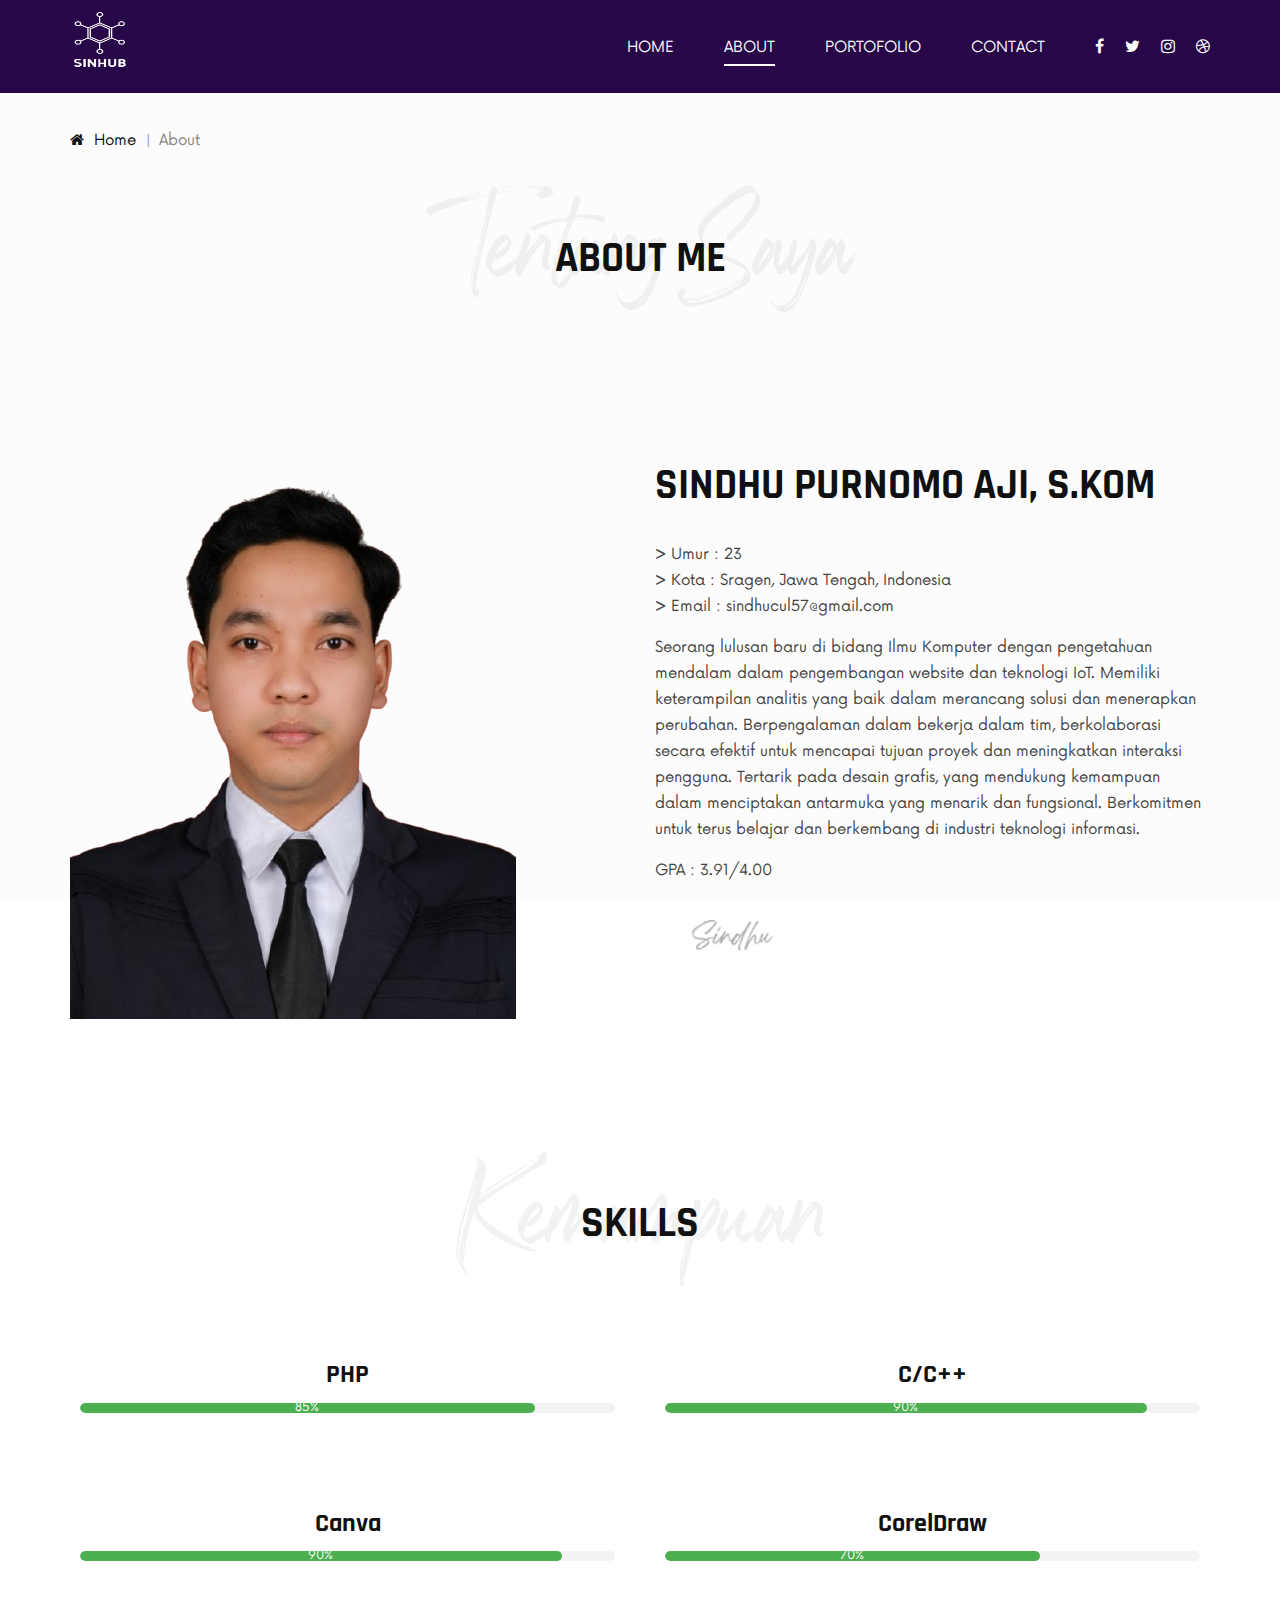
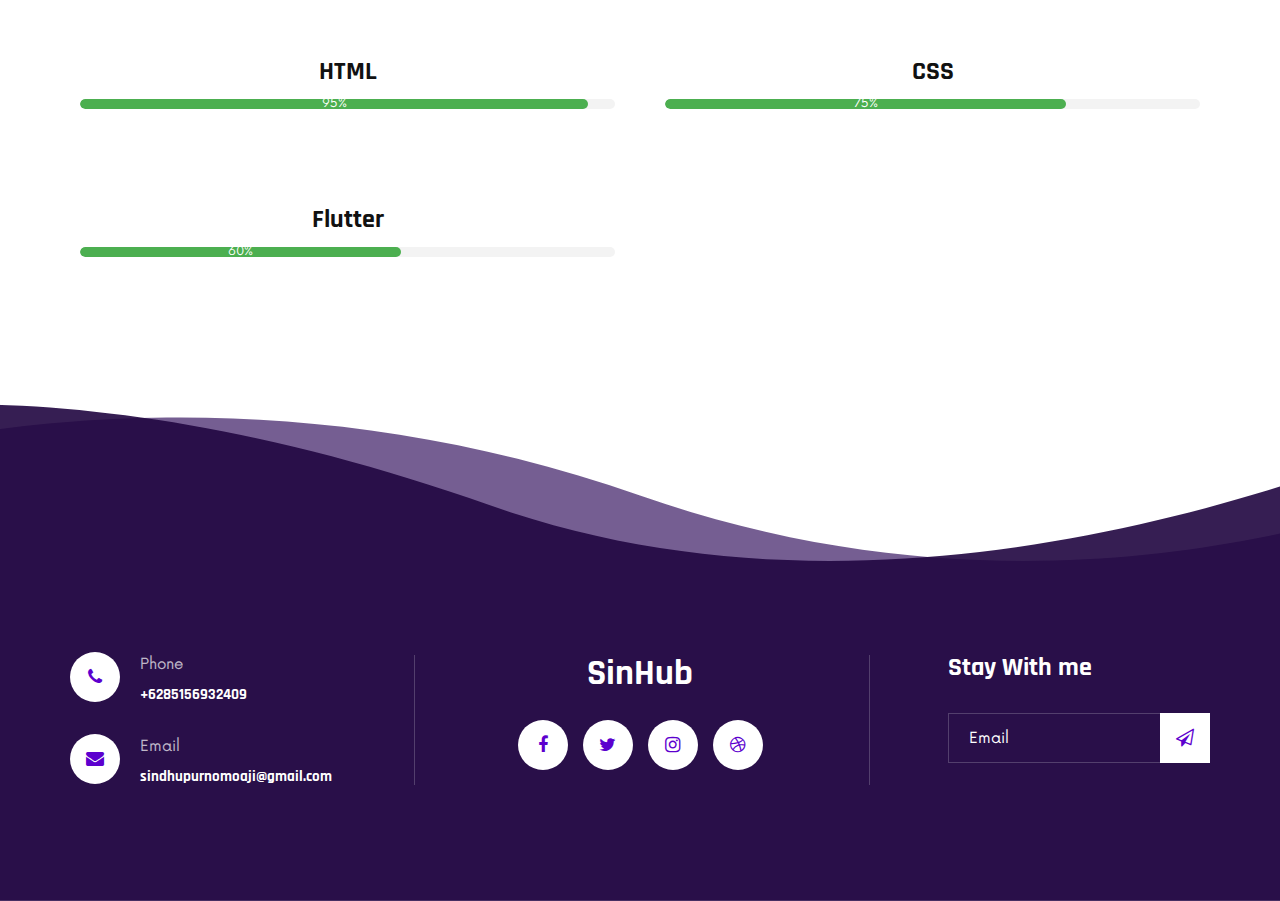
<file: about.html>
<!DOCTYPE html>
<html lang="zxx">

<head>
    <meta charset="UTF-8">
    <meta name="description" content="portofolio-sindhu">
    <meta name="keywords" content="sindhu, unica, creative, html">
    <meta name="viewport" content="width=device-width, initial-scale=1.0">
    <meta http-equiv="X-UA-Compatible" content="ie=edge">
    <title>SinHub | Tentang Saya</title>

    <link rel="icon" href="img/sinhub1.png" type="image/x-icon">

    <!-- Google Font -->
    <link href="https://fonts.googleapis.com/css2?family=Rajdhani:wght@400;500;600;700&display=swap" rel="stylesheet">

    <!-- Css Styles -->
    <link rel="stylesheet" href="css/bootstrap.min.css" type="text/css">
    <link rel="stylesheet" href="css/font-awesome.min.css" type="text/css">
    <link rel="stylesheet" href="css/barfiller.css" type="text/css">
    <link rel="stylesheet" href="css/nowfont.css" type="text/css">
    <link rel="stylesheet" href="css/rockville.css" type="text/css">
    <link rel="stylesheet" href="css/magnific-popup.css" type="text/css">
    <link rel="stylesheet" href="css/owl.carousel.min.css" type="text/css">
    <link rel="stylesheet" href="css/slicknav.min.css" type="text/css">
    <link rel="stylesheet" href="css/style.css" type="text/css">
</head>

<body>
    <!-- Page Preloder -->
    <div id="preloder">
        <div class="loader"></div>
    </div>

    <!-- Header Section Begin -->
    <header class="header header--normal">
        <div class="container">
            <div class="row">
                <div class="col-lg-2 col-md-2">
                    <a href="./index.html">
                        <img src="img/sinhub.png" alt="" style="width: 60px; height: 60px; margin-top: 10px;">
                    </a>
                </div>                
                <div class="col-lg-10 col-md-10">
                    <div class="header__nav">
                        <nav class="header__menu mobile-menu">
                            <ul>
                                <li><a href="./index.html">Home</a></li>
                                <li class="active"><a href="./about.html">About</a></li>
                                <li><a href="./portofolio.html">Portofolio</a></li>
                                <li><a href="./contact.html">Contact</a></li>
                            </ul>
                        </nav>
                        <div class="header__right__social">
                            <a href="#"><i class="fa fa-facebook"></i></a>
                            <a href="#"><i class="fa fa-twitter"></i></a>
                            <a href="#"><i class="fa fa-instagram"></i></a>
                            <a href="#"><i class="fa fa-dribbble"></i></a>
                        </div>
                    </div>
                </div>
            </div>
            <div id="mobile-menu-wrap"></div>
        </div>
    </header>
    <!-- Header Section End -->

    <!-- Breadcrumb Begin -->
    <div class="breadcrumb-option">
        <div class="container">
            <div class="row">
                <div class="col-lg-12">
                    <div class="breadcrumb__links">
                        <a href="#"><i class="fa fa-home"></i> Home</a>
                        <span>About</span>
                    </div>
                </div>
            </div>
        </div>
    </div>
    <!-- Breadcrumb End -->


    <!-- About Section Begin -->
    <section class="about about--page spad">
        <div class="container">
            <div class="section-title center-title">
                <h2>About Me</h2>
                <h1>Tentang Saya</h1>
            </div>
            <br><br><br><br><br><br>
            <div class="row">
                <div class="col-lg-6">
                    <div class="about__pic">
                        <img src="img/about/profil.png" alt="">
                    </div>
                </div>
                <div class="col-lg-6">
                    <div class="about__my text">
                        <div class="section-title">
                            <h2>Sindhu Purnomo Aji, S.kom</h2>
                        </div>
                        <p> <b>></b> Umur  : 23 <br>
                            <b>></b> Kota  : Sragen, Jawa Tengah, Indonesia <br>
                            <b>></b> Email : sindhucul57@gmail.com <br>
                        </p>    
                        <p>Seorang lulusan baru di bidang Ilmu Komputer dengan pengetahuan mendalam dalam pengembangan
website dan teknologi IoT. Memiliki keterampilan analitis yang baik dalam merancang solusi dan menerapkan
perubahan. Berpengalaman dalam bekerja dalam tim, berkolaborasi secara efektif untuk mencapai tujuan
proyek dan meningkatkan interaksi pengguna. Tertarik pada desain grafis, yang mendukung kemampuan
dalam menciptakan antarmuka yang menarik dan fungsional. Berkomitmen untuk terus belajar dan
berkembang di industri teknologi informasi.
                        </p>
                        <p>GPA : 3.91/4.00</p>
                        <img src="img/about/Tive.png" alt="" style="width: 150px; height: auto;">
                    </div>
                </div>
            </div>
        </div>
    </section>
    <!-- About Section End -->

    <!-- About Services Section Begin -->
    <section class="about-services spad">
        <div class="container">
            <div class="row">
                <div class="col-lg-12">
                    <div class="section-title center-title">
                        <h2>Skills</h2>
                        <h1>Kemampuan</h1>
                    </div>
                </div>
            </div>
            <div class="row">
                <!-- PHP Skill -->
                <div class="col-lg-6 col-md-6 col-sm-6">
                    <div class="about__services__item">
                        <div class="about__services__item__text">
                            <h4>PHP</h4>
                            <div class="progress" style="background-color: #f3f3f3; border-radius: 20px; height: 10px; margin-bottom: 15px;">
                                <div class="progress-bar" style="width: 85%; background-color: #4caf50; height: 100%; border-radius: 20px; color: white; text-align: center; line-height: 10px;">85%</div>
                            </div>
                        </div>
                    </div>
                </div>
                 <!-- C/C++ Skill -->
                <div class="col-lg-6 col-md-6 col-sm-6">
                    <div class="about__services__item">
                        <div class="about__services__item__text">
                            <h4>C/C++</h4>
                            <div class="progress" style="background-color: #f3f3f3; border-radius: 20px; height: 10px; margin-bottom: 15px;">
                                <div class="progress-bar" style="width: 90%; background-color: #4caf50; height: 100%; border-radius: 20px; color: white; text-align: center; line-height: 10px;">90%</div>
                            </div>
                        </div>
                    </div>
                </div>
                <!-- Canva Skill -->
                <div class="col-lg-6 col-md-6 col-sm-6">
                    <div class="about__services__item">
                        <div class="about__services__item__text">
                            <h4>Canva</h4>
                            <div class="progress" style="background-color: #f3f3f3; border-radius: 20px; height: 10px; margin-bottom: 15px;">
                                <div class="progress-bar" style="width: 90%; background-color: #4caf50; height: 100%; border-radius: 20px; color: white; text-align: center; line-height: 10px;">90%</div>
                            </div>
                        </div>
                    </div>
                </div>
                <!-- CorelDraw Skill -->
                <div class="col-lg-6 col-md-6 col-sm-6">
                    <div class="about__services__item">
                        <div class="about__services__item__text">
                            <h4>CorelDraw</h4>
                            <div class="progress" style="background-color: #f3f3f3; border-radius: 20px; height: 10px; margin-bottom: 15px;">
                                <div class="progress-bar" style="width: 70%; background-color: #4caf50; height: 100%; border-radius: 20px; color: white; text-align: center; line-height: 10px;">70%</div>
                            </div>
                        </div>
                    </div>
                </div>
                <!-- HTML Skill -->
                <div class="col-lg-6 col-md-6 col-sm-6">
                    <div class="about__services__item">
                        <div class="about__services__item__text">
                            <h4>HTML</h4>
                            <div class="progress" style="background-color: #f3f3f3; border-radius: 20px; height: 10px; margin-bottom: 15px;">
                                <div class="progress-bar" style="width: 95%; background-color: #4caf50; height: 100%; border-radius: 20px; color: white; text-align: center; line-height: 10px;">95%</div>
                            </div>
                        </div>
                    </div>
                </div>
                <!-- CSS Skill -->
                <div class="col-lg-6 col-md-6 col-sm-6">
                    <div class="about__services__item">
                        <div class="about__services__item__text">
                            <h4>CSS</h4>
                            <div class="progress" style="background-color: #f3f3f3; border-radius: 20px; height: 10px; margin-bottom: 15px;">
                                <div class="progress-bar" style="width: 75%; background-color: #4caf50; height: 100%; border-radius: 20px; color: white; text-align: center; line-height: 10px;">75%</div>
                            </div>
                        </div>
                    </div>
                </div>
                <!-- Flutter Skill -->
                <div class="col-lg-6 col-md-6 col-sm-6">
                    <div class="about__services__item">
                        <div class="about__services__item__text">
                            <h4>Flutter</h4>
                            <div class="progress" style="background-color: #f3f3f3; border-radius: 20px; height: 10px; margin-bottom: 15px;">
                                <div class="progress-bar" style="width: 60%; background-color: #4caf50; height: 100%; border-radius: 20px; color: white; text-align: center; line-height: 10px;">60%</div>
                            </div>
                        </div>
                    </div>
                </div>
            </div>
        </div>
    </section>
    
    <!-- About Services Section End -->

    <!-- Footer Section Begin -->
    <footer class="footer footer--normal spad set-bg" data-setbg="img/footer-bg.png">
        <div class="container">
            <div class="row">
                <div class="col-lg-3 col-md-6">
                    <div class="footer__address">
                        <ul>
                            <li>
                                <i class="fa fa-phone"></i>
                                <p>Phone</p>
                                <h6>+6285156932409</h6>
                            </li>
                            <li>
                                <i class="fa fa-envelope"></i>
                                <p>Email</p>
                                <h6>sindhupurnomoaji@gmail.com</h6>
                            </li>
                        </ul>
                    </div>
                </div>
                <div class="col-lg-4 offset-lg-1 col-md-6">
                    <div class="footer__social">
                        <h2>SinHub</h2>
                        <div class="footer__social__links">
                            <a href="#"><i class="fa fa-facebook"></i></a>
                            <a href="#"><i class="fa fa-twitter"></i></a>
                            <a href="#"><i class="fa fa-instagram"></i></a>
                            <a href="#"><i class="fa fa-dribbble"></i></a>
                        </div>
                    </div>
                </div>
                <div class="col-lg-3 offset-lg-1 col-md-6">
                    <div class="footer__newslatter">
                        <h4>Stay With me</h4>
                        <form action="#">
                            <input type="text" placeholder="Email">
                            <button type="submit"><i class="fa fa-send-o"></i></button>
                        </form>
                    </div>
                </div>
            </div>
        </div>
    </footer>
    <!-- Footer Section End -->

    <!-- Js Plugins -->
    <script src="js/jquery-3.3.1.min.js"></script>
    <script src="js/bootstrap.min.js"></script>
    <script src="js/jquery.magnific-popup.min.js"></script>
    <script src="js/jquery.nicescroll.min.js"></script>
    <script src="js/jquery.barfiller.js"></script>
    <script src="js/jquery.countdown.min.js"></script>
    <script src="js/jquery.slicknav.js"></script>
    <script src="js/owl.carousel.min.js"></script>
    <script src="js/main.js"></script>

    <!-- Music Plugin -->
    <script src="js/jquery.jplayer.min.js"></script>
    <script src="js/jplayerInit.js"></script>
</body>

</html>
</file>
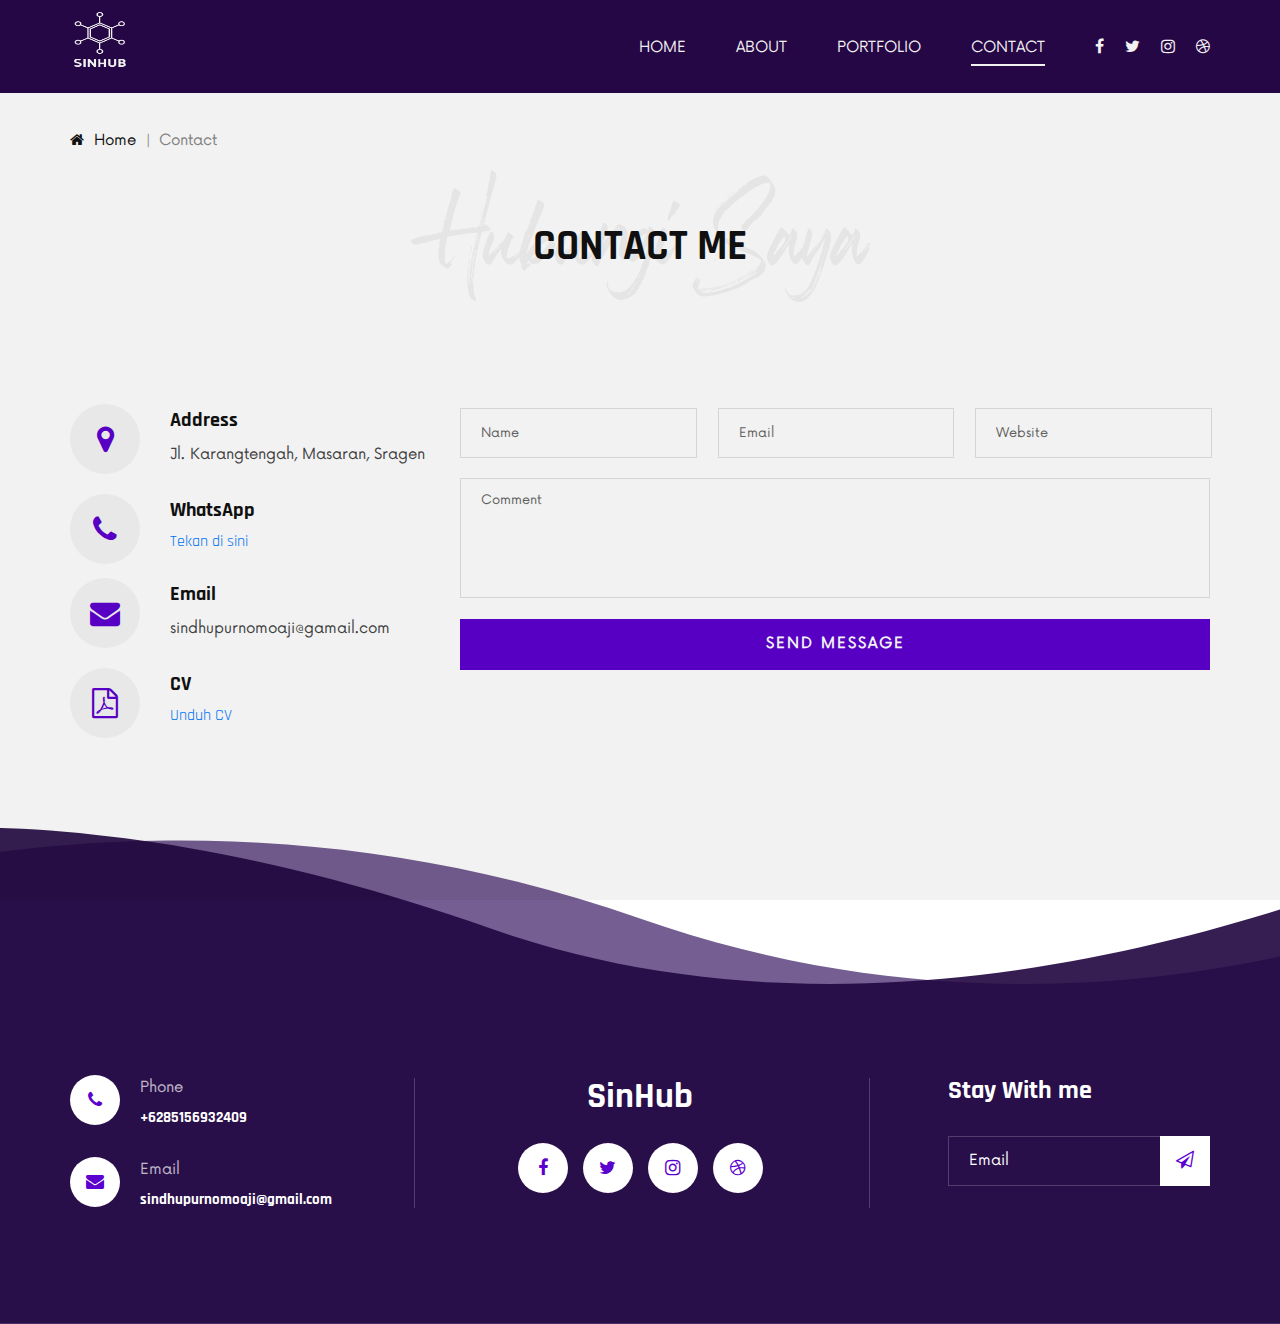
<file: contact.html>
<!DOCTYPE html>
<html lang="zxx">

<head>
    <meta charset="UTF-8">
    <meta name="description" content="portofolio-sindhu">
    <meta name="keywords" content="sindhu, unica, creative, html">
    <meta name="viewport" content="width=device-width, initial-scale=1.0">
    <meta http-equiv="X-UA-Compatible" content="ie=edge">
    <title>SinHub | Kontak Saya</title>

    <link rel="icon" href="img/sinhub1.png" type="image/x-icon">

    <!-- Google Font -->
    <link href="https://fonts.googleapis.com/css2?family=Rajdhani:wght@400;500;600;700&display=swap" rel="stylesheet">

    <!-- Css Styles -->
    <link rel="stylesheet" href="css/bootstrap.min.css" type="text/css">
    <link rel="stylesheet" href="css/font-awesome.min.css" type="text/css">
    <link rel="stylesheet" href="css/barfiller.css" type="text/css">
    <link rel="stylesheet" href="css/nowfont.css" type="text/css">
    <link rel="stylesheet" href="css/rockville.css" type="text/css">
    <link rel="stylesheet" href="css/magnific-popup.css" type="text/css">
    <link rel="stylesheet" href="css/owl.carousel.min.css" type="text/css">
    <link rel="stylesheet" href="css/slicknav.min.css" type="text/css">
    <link rel="stylesheet" href="css/style.css" type="text/css">
</head>

<body>
    <!-- Page Preloder -->
    <div id="preloder">
        <div class="loader"></div>
    </div>

    <!-- Header Section Begin -->
    <header class="header header--normal">
        <div class="container">
            <div class="row">
                <div class="col-lg-2 col-md-2">
                    <a href="./index.html">
                        <img src="img/sinhub.png" alt="" style="width: 60px; height: 60px; margin-top: 10px;">
                    </a>
                </div>  
                <div class="col-lg-10 col-md-10">
                    <div class="header__nav">
                        <nav class="header__menu mobile-menu">
                            <ul>
                                <li><a href="./index.html">Home</a></li>
                                <li><a href="./about.html">About</a></li>
                                <li><a href="./portofolio.html">Portfolio</a></li>
                                <li class="active"><a href="./contact.html">Contact</a></li>
                            </ul>
                        </nav>
                        <div class="header__right__social">
                            <a href="#"><i class="fa fa-facebook"></i></a>
                            <a href="#"><i class="fa fa-twitter"></i></a>
                            <a href="#"><i class="fa fa-instagram"></i></a>
                            <a href="#"><i class="fa fa-dribbble"></i></a>
                        </div>
                    </div>
                </div>
            </div>
            <div id="mobile-menu-wrap"></div>
        </div>
    </header>
    <!-- Header Section End -->

    <!-- Breadcrumb Begin -->
    <div class="breadcrumb-option">
        <div class="container">
            <div class="row">
                <div class="col-lg-12">
                    <div class="breadcrumb__links">
                        <a href="#"><i class="fa fa-home"></i> Home</a>
                        <span>Contact</span>
                    </div>
                </div>
            </div>
        </div>
    </div>
    <!-- Breadcrumb End -->

    <!-- Contact Section Begin -->
    <section class="contact spad">
        <div class="container">
            <div class="section-title center-title">
                <h2>Contact Me</h2>
                <h1>Hubungi Saya</h1>
            </div>
            <br><br><br><br>
            <div class="row">
                <div class="col-lg-4">
                    <div class="contact__address">
                        <ul>
                            <li>
                                <i class="fa fa-map-marker"></i>
                                <h5>Address</h5>
                                <p>Jl. Karangtengah, Masaran, Sragen</p>
                            </li>
                            <li>
                                <i class="fa fa-phone"></i>
                                <h5>WhatsApp</h5>
                                <h6><a href="https://wa.me/6285156932409?text=Hallo%20Sindhu" target="_blank">Tekan di sini</a></h6>
                            </li>
                            <li>
                                <i class="fa fa-envelope"></i>
                                <h5>Email</h5>
                                <p>sindhupurnomoaji@gamail.com</p>
                            </li>
                            <li>
                                <i class="fa fa-file-pdf-o"></i> <!-- Ikon PDF -->
                                <h5>CV</h5>
                                <h6><a href="docs/CV.pdf" target="_blank" style="font-size: 16px;">Unduh CV</a></h6> <!-- Link untuk unduh CV -->
                            </li>
                        </ul>
                    </div>
                </div>
                <div class="col-lg-8">
                    <div class="contact__form">
                        <div class="section-title">
                        <form action="#">
                            <div class="input__list">
                                <input type="text" placeholder="Name">
                                <input type="text" placeholder="Email">
                                <input type="text" placeholder="Website">
                            </div>
                            <textarea placeholder="Comment"></textarea>
                            <button type="submit" class="site-btn">SEND MESSAGE</button>
                        </form>
                    </div>
                </div>
            </div>
        </div>
    </section>
    
    <!-- Contact Section End -->

    <!-- Footer Section Begin -->
    <footer class="footer footer--normal spad set-bg" data-setbg="img/footer-bg.png">
        <div class="container">
            <div class="row">
                <div class="col-lg-3 col-md-6">
                    <div class="footer__address">
                        <ul>
                            <li>
                                <i class="fa fa-phone"></i>
                                <p>Phone</p>
                                <h6>+6285156932409</h6>
                            </li>
                            <li>
                                <i class="fa fa-envelope"></i>
                                <p>Email</p>
                                <h6>sindhupurnomoaji@gmail.com</h6>
                            </li>
                        </ul>
                    </div>
                </div>
                <div class="col-lg-4 offset-lg-1 col-md-6">
                    <div class="footer__social">
                        <h2>SinHub</h2>
                        <div class="footer__social__links">
                            <a href="#"><i class="fa fa-facebook"></i></a>
                            <a href="#"><i class="fa fa-twitter"></i></a>
                            <a href="#"><i class="fa fa-instagram"></i></a>
                            <a href="#"><i class="fa fa-dribbble"></i></a>
                        </div>
                    </div>
                </div>
                <div class="col-lg-3 offset-lg-1 col-md-6">
                    <div class="footer__newslatter">
                        <h4>Stay With me</h4>
                        <form action="#">
                            <input type="text" placeholder="Email">
                            <button type="submit"><i class="fa fa-send-o"></i></button>
                        </form>
                    </div>
                </div>
            </div>
        </div>
    </footer>
    <!-- Footer Section End -->

    <!-- Js Plugins -->
    <script src="js/jquery-3.3.1.min.js"></script>
    <script src="js/bootstrap.min.js"></script>
    <script src="js/jquery.magnific-popup.min.js"></script>
    <script src="js/jquery.nicescroll.min.js"></script>
    <script src="js/jquery.barfiller.js"></script>
    <script src="js/jquery.countdown.min.js"></script>
    <script src="js/jquery.slicknav.js"></script>
    <script src="js/owl.carousel.min.js"></script>
    <script src="js/main.js"></script>

    <!-- Music Plugin -->
    <script src="js/jquery.jplayer.min.js"></script>
    <script src="js/jplayerInit.js"></script>
</body>

</html>
</file>
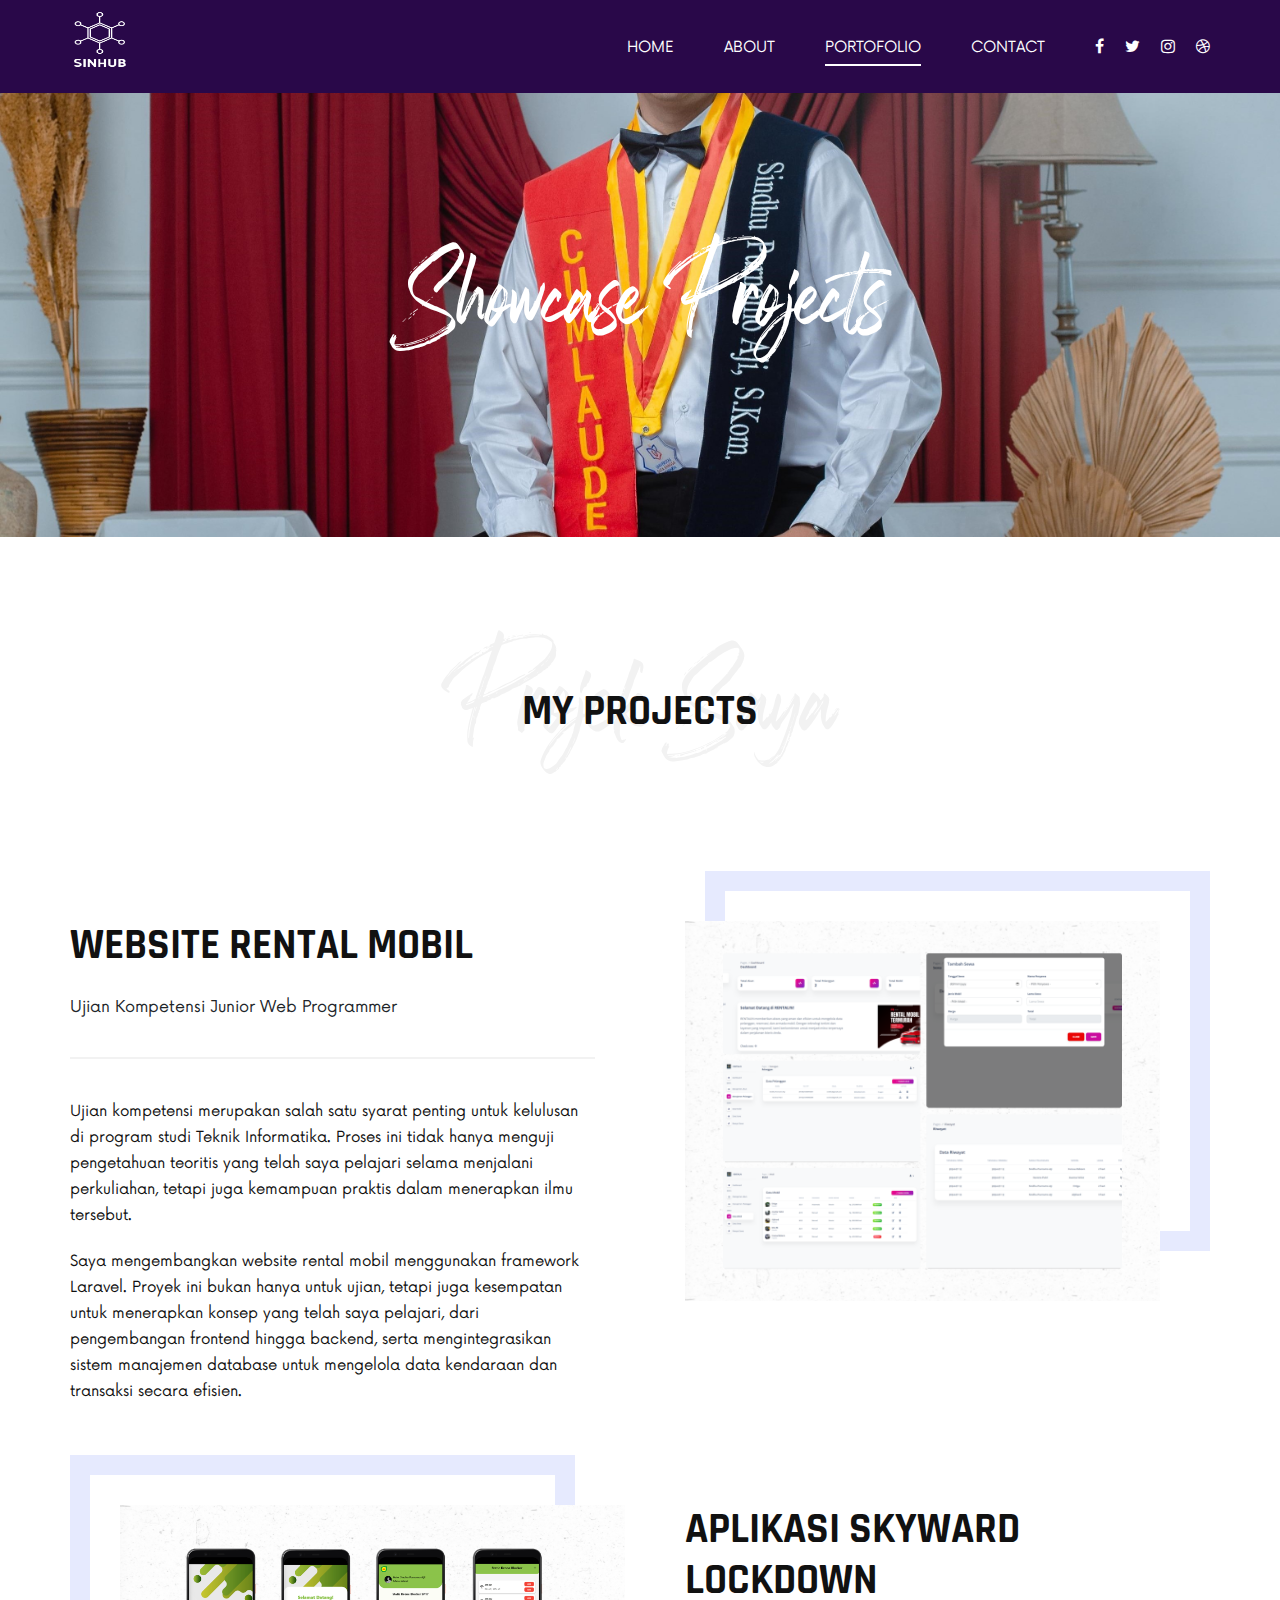
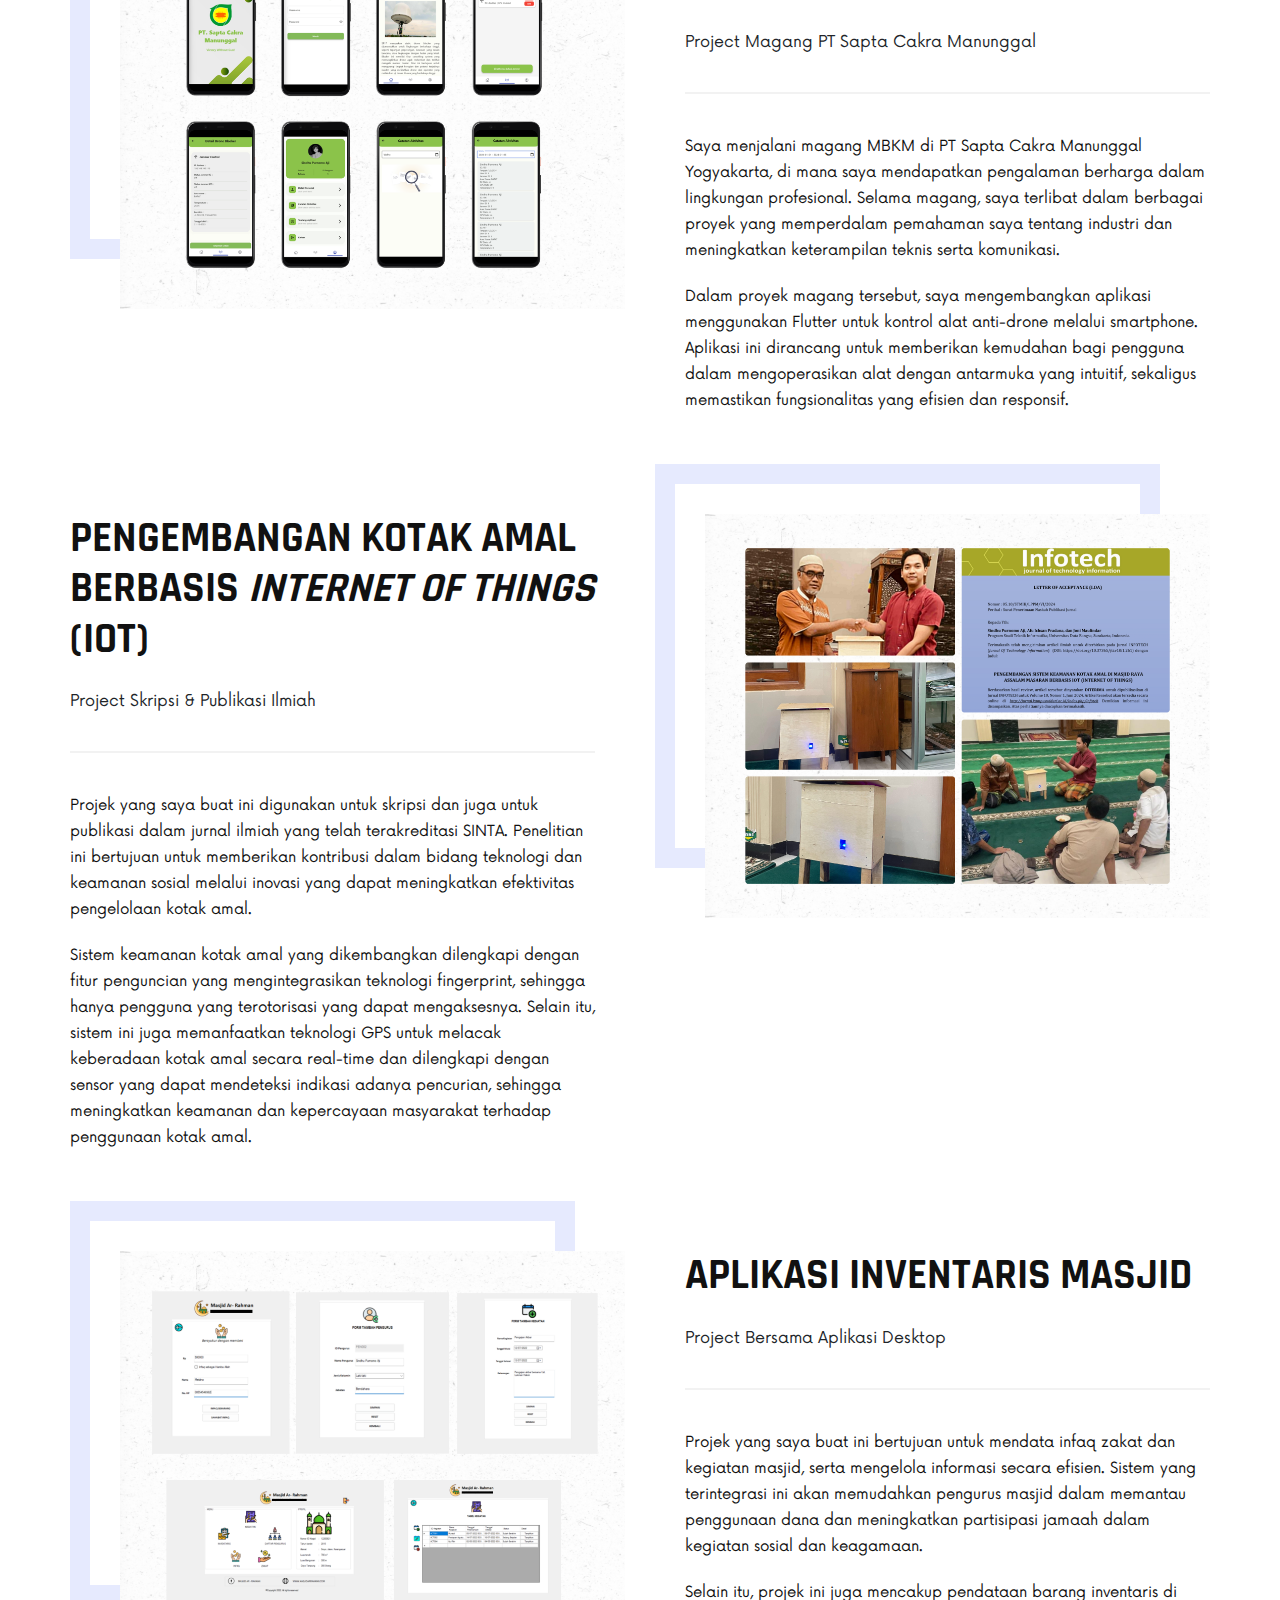
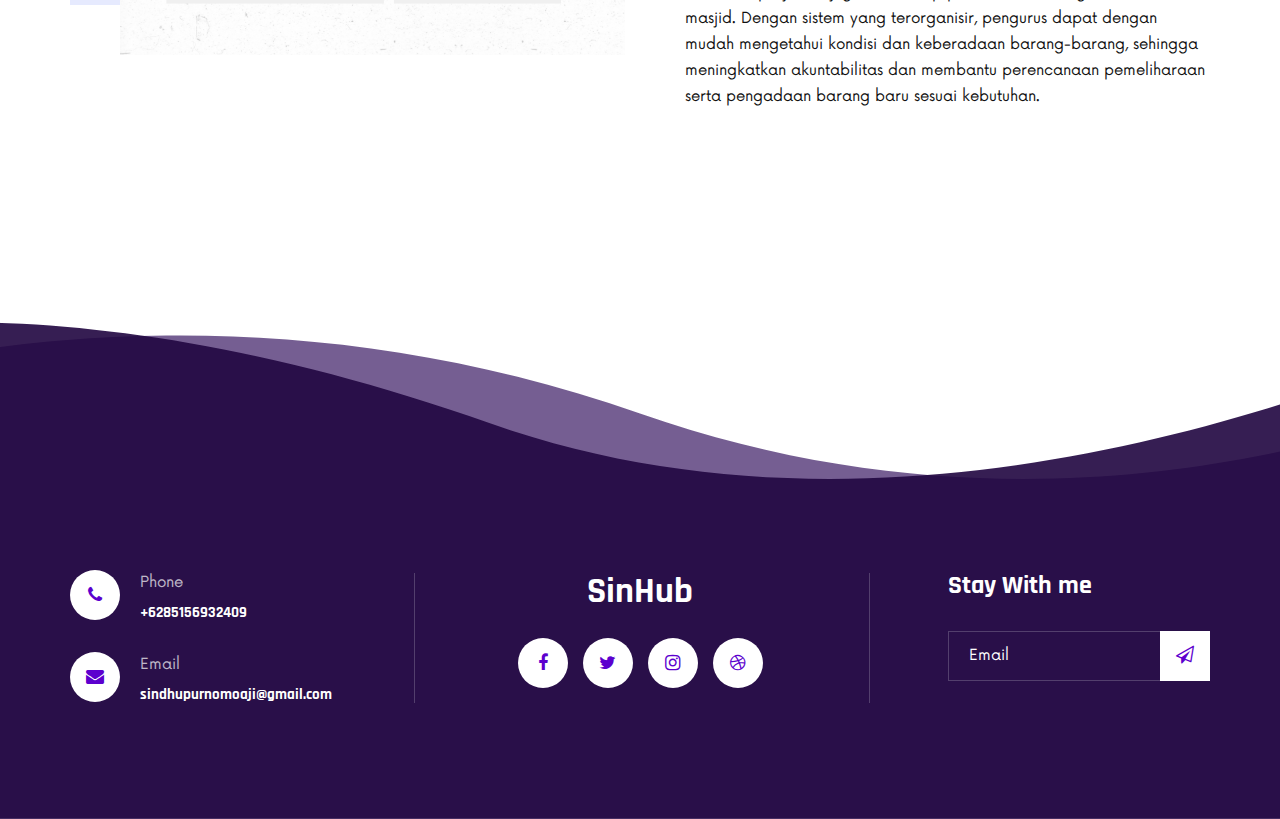
<file: portofolio.html>
<!DOCTYPE html>
<html lang="zxx">

<head>
    <meta charset="UTF-8">
    <meta name="description" content="portofolio-sindhu">
    <meta name="keywords" content="sindhu, unica, creative, html">
    <meta name="viewport" content="width=device-width, initial-scale=1.0">
    <meta http-equiv="X-UA-Compatible" content="ie=edge">
    <title>SinHub | Portofolio</title>

    <link rel="icon" href="img/sinhub1.png" type="image/x-icon">

    <!-- Google Font -->
    <link href="https://fonts.googleapis.com/css2?family=Rajdhani:wght@400;500;600;700&display=swap" rel="stylesheet">

    <!-- Css Styles -->
    <link rel="stylesheet" href="css/bootstrap.min.css" type="text/css">
    <link rel="stylesheet" href="css/font-awesome.min.css" type="text/css">
    <link rel="stylesheet" href="css/barfiller.css" type="text/css">
    <link rel="stylesheet" href="css/nowfont.css" type="text/css">
    <link rel="stylesheet" href="css/rockville.css" type="text/css">
    <link rel="stylesheet" href="css/magnific-popup.css" type="text/css">
    <link rel="stylesheet" href="css/owl.carousel.min.css" type="text/css">
    <link rel="stylesheet" href="css/slicknav.min.css" type="text/css">
    <link rel="stylesheet" href="css/style.css" type="text/css">
</head>

<body>
    <!-- Page Preloder -->
    <div id="preloder">
        <div class="loader"></div>
    </div>

    <!-- Header Section Begin -->
    <header class="header header--normal">
        <div class="container">
            <div class="row">
                <div class="col-lg-2 col-md-2">
                    <a href="./index.html">
                        <img src="img/sinhub.png" alt="" style="width: 60px; height: 60px; margin-top: 10px;">
                    </a>
                </div>  
                <div class="col-lg-10 col-md-10">
                    <div class="header__nav">
                        <nav class="header__menu mobile-menu">
                            <ul>
                                <li><a href="./index.html">Home</a></li>
                                <li><a href="./about.html">About</a></li>
                                <li class="active"><a href="./portofolio.html">Portofolio</a></li>
                                <li><a href="./contact.html">Contact</a></li>
                            </ul>
                        </nav>
                        <div class="header__right__social">
                            <a href="#"><i class="fa fa-facebook"></i></a>
                            <a href="#"><i class="fa fa-twitter"></i></a>
                            <a href="#"><i class="fa fa-instagram"></i></a>
                            <a href="#"><i class="fa fa-dribbble"></i></a>
                        </div>
                    </div>
                </div>
            </div>
            <div id="mobile-menu-wrap"></div>
        </div>
    </header>
    <!-- Header Section End -->

    <!-- Countdown Section Begin -->
    <section class="countdown countdown--page spad set-bg" data-setbg="img/hero1.jpeg" style="background-position: top;">
        <div class="container">
            <div class="row">
                <div class="col-lg-12">
                    <div class="countdown__text">
                        <h1>Showcase Projects</h1>
                    </div>
                </div>
            </div>
        </div>
    </section>
    <!-- Countdown Section End -->

    <!-- Tours Section Begin -->
    <section class="tours spad">
        <div class="section-title center-title">
            <h2>My Projects</h2>
            <h1>Projek Saya</h1>
        </div>
        <br><br><br><br><br><br>
        <div class="container">
            <div class="row">
                <div class="col-lg-6 order-lg-1">
                    <div class="tours__item__text">
                        <h2><b>Website Rental Mobil</b></h2>
                        <div class="tours__text__widget">
                            <span class="">Ujian Kompetensi Junior Web Programmer</span>
                        </div>
                        <div class="tours__text__desc">
                            <p>Ujian kompetensi merupakan salah satu syarat penting untuk kelulusan di program studi Teknik Informatika. 
                                Proses ini tidak hanya menguji pengetahuan teoritis yang telah saya pelajari selama menjalani 
                                perkuliahan, tetapi juga kemampuan praktis dalam menerapkan ilmu tersebut.</p>
                            <p> Saya mengembangkan website rental mobil menggunakan framework Laravel. Proyek ini bukan hanya untuk ujian, 
                                tetapi juga kesempatan untuk menerapkan konsep yang telah saya pelajari, dari pengembangan frontend hingga 
                                backend, serta mengintegrasikan sistem manajemen database untuk mengelola data kendaraan dan transaksi secara efisien.</p>
                        </div>
                    </div>
                </div>
                <div class="col-lg-6 order-lg-2">
                    <div class="tours__item__pic">
                        <img src="img/1.png" alt="">
                    </div>
                </div>
                <div class="col-lg-6 order-lg-4">
                    <div class="tours__item__text tours__item__text--right">
                        <h2><b>Aplikasi Skyward Lockdown</b></h2>
                        <div class="tours__text__widget">
                            <span class="">Project Magang PT Sapta Cakra Manunggal</span>
                        </div>
                        <div class="tours__text__desc">
                            <p>Saya menjalani magang MBKM di PT Sapta Cakra Manunggal Yogyakarta, di mana saya mendapatkan pengalaman berharga dalam lingkungan profesional. 
                                Selama magang, saya terlibat dalam berbagai proyek yang memperdalam pemahaman saya tentang industri dan meningkatkan keterampilan teknis serta 
                                komunikasi.</p>
                            <p>Dalam proyek magang tersebut, saya mengembangkan aplikasi menggunakan Flutter untuk kontrol 
                                alat anti-drone melalui smartphone. Aplikasi ini dirancang untuk memberikan kemudahan bagi 
                                pengguna dalam mengoperasikan alat dengan antarmuka yang intuitif, sekaligus memastikan fungsionalitas yang efisien dan responsif.</p>
                        </div>
                    </div>
                </div>
                <div class="col-lg-6 order-lg-3">
                    <div class="tours__item__pic tours__item__pic--left">
                        <img src="img/2.png" alt="">
                    </div>
                </div>
            </div>
            <div class="row">
                <div class="col-lg-6 order-lg-1">
                    <div class="tours__item__text">
                        <h2><b>Pengembangan Kotak Amal berbasis <i>Internet of Things</i> (IoT)</b></h2>
        <div class="tours__text__widget">
            <span class="">Project Skripsi & Publikasi Ilmiah</span>
        </div>
        <div class="tours__text__desc">
            <p>Projek yang saya buat ini digunakan untuk skripsi dan juga untuk publikasi dalam jurnal 
                ilmiah yang telah terakreditasi SINTA. Penelitian ini bertujuan untuk memberikan 
                kontribusi dalam bidang teknologi dan keamanan sosial melalui inovasi yang dapat 
                meningkatkan efektivitas pengelolaan kotak amal.</p>
            <p>Sistem keamanan kotak amal yang dikembangkan dilengkapi dengan fitur penguncian 
                yang mengintegrasikan teknologi fingerprint, sehingga hanya pengguna yang terotorisasi 
                yang dapat mengaksesnya. Selain itu, sistem ini juga memanfaatkan teknologi GPS untuk 
                melacak keberadaan kotak amal secara real-time dan dilengkapi dengan sensor yang dapat 
                mendeteksi indikasi adanya pencurian, sehingga meningkatkan keamanan dan kepercayaan 
                masyarakat terhadap penggunaan kotak amal.</p>
        </div>
    </div>
</div>
<div class="col-lg-6 order-lg-3">
    <div class="tours__item__pic tours__item__pic--left">
        <img src="img/4.png" alt="">
    </div>
</div>
                <div class="col-lg-6 order-lg-4">
                    <div class="tours__item__text tours__item__text--right">
                        <h2><b>Aplikasi Inventaris Masjid</b></h2>
        <div class="tours__text__widget">
            <span class="">Project Bersama Aplikasi Desktop</span>
        </div>
        <div class="tours__text__desc">
            <p>Projek yang saya buat ini bertujuan untuk mendata infaq zakat dan kegiatan masjid, serta mengelola 
                informasi secara efisien. Sistem yang terintegrasi ini akan memudahkan pengurus masjid dalam memantau 
                penggunaan dana dan meningkatkan partisipasi jamaah dalam kegiatan sosial dan keagamaan.</p>
            <p>Selain itu, projek ini juga mencakup pendataan barang inventaris di masjid. Dengan sistem yang 
                terorganisir, pengurus dapat dengan mudah mengetahui kondisi dan keberadaan barang-barang, 
                sehingga meningkatkan akuntabilitas dan membantu perencanaan pemeliharaan serta pengadaan 
                barang baru sesuai kebutuhan.</p>
        </div>
    </div>
</div>
<div class="col-lg-6 order-lg-3">
    <div class="tours__item__pic tours__item__pic--left">
        <img src="img/3.png" alt="">
    </div>
</div>
        </div>
    </section>
    <!-- Tours Section End -->

    <!-- Footer Section Begin -->
    <footer class="footer footer--normal spad set-bg" data-setbg="img/footer-bg.png">
        <div class="container">
            <div class="row">
                <div class="col-lg-3 col-md-6">
                    <div class="footer__address">
                        <ul>
                            <li>
                                <i class="fa fa-phone"></i>
                                <p>Phone</p>
                                <h6>+6285156932409</h6>
                            </li>
                            <li>
                                <i class="fa fa-envelope"></i>
                                <p>Email</p>
                                <h6>sindhupurnomoaji@gmail.com</h6>
                            </li>
                        </ul>
                    </div>
                </div>
                <div class="col-lg-4 offset-lg-1 col-md-6">
                    <div class="footer__social">
                        <h2>SinHub</h2>
                        <div class="footer__social__links">
                            <a href="#"><i class="fa fa-facebook"></i></a>
                            <a href="#"><i class="fa fa-twitter"></i></a>
                            <a href="#"><i class="fa fa-instagram"></i></a>
                            <a href="#"><i class="fa fa-dribbble"></i></a>
                        </div>
                    </div>
                </div>
                <div class="col-lg-3 offset-lg-1 col-md-6">
                    <div class="footer__newslatter">
                        <h4>Stay With me</h4>
                        <form action="#">
                            <input type="text" placeholder="Email">
                            <button type="submit"><i class="fa fa-send-o"></i></button>
                        </form>
                    </div>
                </div>
            </div>
        </div>
    </footer>
    <!-- Footer Section End -->

    <!-- Js Plugins -->
    <script src="js/jquery-3.3.1.min.js"></script>
    <script src="js/bootstrap.min.js"></script>
    <script src="js/jquery.magnific-popup.min.js"></script>
    <script src="js/jquery.nicescroll.min.js"></script>
    <script src="js/jquery.barfiller.js"></script>
    <script src="js/jquery.countdown.min.js"></script>
    <script src="js/jquery.slicknav.js"></script>
    <script src="js/owl.carousel.min.js"></script>
    <script src="js/main.js"></script>

    <!-- Music Plugin -->
    <script src="js/jquery.jplayer.min.js"></script>
    <script src="js/jplayerInit.js"></script>
</body>

</html>
</file>
<file: css/barfiller.css>
.barfiller {
    width:100%;
    height:12px;
    background:#fcfcfc;
    border:1px solid #ccc;
    position:relative;
    margin-bottom:20px;
    box-shadow: inset 1px 4px 9px -6px rgba(0,0,0,.5); 
    -moz-box-shadow: inset 1px 4px 9px -6px rgba(0,0,0,.5); 
}

.barfiller .fill {
    display:block;
    position:relative;
    width:0px;
    height:100%;
    background:#333;
    z-index:1;
}

.barfiller .tipWrap {
    display:none;
}

.barfiller .tip {
    margin-top:-30px;
    padding:2px 4px;
    font-size:11px;
    color:#fff;
    left:0px;
    position:absolute;
    z-index:2;
    background: #333;
} 

.barfiller .tip:after {
    border:solid;
    border-color:rgba(0,0,0,.8) transparent;
    border-width:6px 6px 0 6px;
    content:"";
    display:block;
    position:absolute;
    left:9px;
    top:100%;
    z-index:9
}
</file>
<file: css/nowfont.css>
/* #### Generated By: http://www.cufonfonts.com #### */

@font-face {
font-family: 'Now Regular';
font-style: normal;
font-weight: normal;
src: local('Now Regular'), url('../fonts/Now-Regular.woff') format('woff');
}


@font-face {
font-family: 'Now Thin';
font-style: normal;
font-weight: normal;
src: local('Now Thin'), url('../fonts/Now-Thin.woff') format('woff');
}


@font-face {
font-family: 'Now Light';
font-style: normal;
font-weight: normal;
src: local('Now Light'), url('../fonts/Now-Light.woff') format('woff');
}


@font-face {
font-family: 'Now Medium';
font-style: normal;
font-weight: normal;
src: local('Now Medium'), url('../fonts/Now-Medium.woff') format('woff');
}


@font-face {
font-family: 'Now Bold';
font-style: normal;
font-weight: normal;
src: local('Now Bold'), url('../fonts/Now-Bold.woff') format('woff');
}


@font-face {
font-family: 'Now Black';
font-style: normal;
font-weight: normal;
src: local('Now Black'), url('../fonts/Now-Black.woff') format('woff');
}
</file>
<file: css/rockville.css>
@font-face {
font-family: 'Rockville Solid Regular';
font-style: normal;
font-weight: normal;
src: local('Rockville Solid Regular'), url('../fonts/Rockville Solid.woff') format('woff');
}
</file>
<file: css/style.css>
/******************************************************************
  Template Name: DJoz
  Description:  DJoz Music HTML Template
  Author: Colorlib
  Author URI: https://colorlib.com
  Version: 1.0
  Created: Colorlib
******************************************************************/

/*------------------------------------------------------------------
[Table of contents]

1.  Template default CSS
	1.1	Variables
	1.2	Mixins
	1.3	Flexbox
	1.4	Reset
2.  Helper Css
3.  Header Section
4.  Hero Section
5.  Services Section
6.  Track Section
7.  Countdown Section
8.  Team Section
9.  Contact
10.  Footer Style
-------------------------------------------------------------------*/

/*----------------------------------------*/

/* Template default CSS
/*----------------------------------------*/

html,
body {
	height: 100%;
	font-family: "Now Regular";
	-webkit-font-smoothing: antialiased;
}

h1,
h2,
h3,
h4,
h5,
h6 {
	margin: 0;
	color: #111111;
	font-weight: 400;
	font-family: "Rajdhani", sans-serif;
}

h1 {
	font-size: 70px;
}

h2 {
	font-size: 36px;
}

h3 {
	font-size: 30px;
}

h4 {
	font-size: 24px;
}

h5 {
	font-size: 18px;
}

h6 {
	font-size: 16px;
}

p {
	font-size: 15px;
	font-family: "Now Regular";
	color: #444444;
	font-weight: 400;
	line-height: 26px;
	margin: 0 0 15px 0;
}

img {
	max-width: 100%;
}

input:focus,
select:focus,
button:focus,
textarea:focus {
	outline: none;
}

a:hover,
a:focus {
	text-decoration: none;
	outline: none;
	color: #ffffff;
}

ul,
ol {
	padding: 0;
	margin: 0;
}

/*---------------------
  Helper CSS
-----------------------*/

.section-title {
	margin-bottom: 40px;
	position: relative;
	z-index: 1;
}

.section-title.center-title {
	text-align: center;
}

.section-title h2 {
	font-size: 42px;
	color: #111111;
	font-weight: 700;
	text-transform: uppercase;
}

.section-title h1 {
	font-size: 100px;
	color: #f2f2f2;
	font-family: "Rockville Solid Regular";
	position: absolute;
	left: 0;
	top: -45px;
	width: 100%;
	z-index: -1;
}


.set-bg {
	background-repeat: no-repeat;
	background-size: cover;
	background-position: top center;
}

.spad {
	padding-top: 100px;
	padding-bottom: 100px;
}

.text-white h1,
.text-white h2,
.text-white h3,
.text-white h4,
.text-white h5,
.text-white h6,
.text-white p,
.text-white span,
.text-white li,
.text-white a {
	color: #fff;
}

/* buttons */

.primary-btn {
	display: inline-block;
	font-size: 15px;
	text-transform: uppercase;
	padding: 14px 25px 12px;
	color: #ffffff;
	background: #5c00ce;
	letter-spacing: 2px;
}

.primary-btn.border-btn {
	background: transparent;
	border: 2px solid #5c00ce;
	color: #111111;
}

.site-btn {
	font-size: 15px;
	color: #ffffff;
	background: #5c00ce;
	font-weight: 700;
	letter-spacing: 2px;
	border: none;
	text-transform: uppercase;
	display: inline-block;
	padding: 14px 30px;
	width: 100%;
}

/* Preloder */

#preloder {
	position: fixed;
	width: 100%;
	height: 100%;
	top: 0;
	left: 0;
	z-index: 999999;
	background: #000;
}

.loader {
	width: 40px;
	height: 40px;
	position: absolute;
	top: 50%;
	left: 50%;
	margin-top: -13px;
	margin-left: -13px;
	border-radius: 60px;
	animation: loader 0.8s linear infinite;
	-webkit-animation: loader 0.8s linear infinite;
}

@keyframes loader {
	0% {
		-webkit-transform: rotate(0deg);
		transform: rotate(0deg);
		border: 4px solid #f44336;
		border-left-color: transparent;
	}
	50% {
		-webkit-transform: rotate(180deg);
		transform: rotate(180deg);
		border: 4px solid #673ab7;
		border-left-color: transparent;
	}
	100% {
		-webkit-transform: rotate(360deg);
		transform: rotate(360deg);
		border: 4px solid #f44336;
		border-left-color: transparent;
	}
}

@-webkit-keyframes loader {
	0% {
		-webkit-transform: rotate(0deg);
		border: 4px solid #f44336;
		border-left-color: transparent;
	}
	50% {
		-webkit-transform: rotate(180deg);
		border: 4px solid #673ab7;
		border-left-color: transparent;
	}
	100% {
		-webkit-transform: rotate(360deg);
		border: 4px solid #f44336;
		border-left-color: transparent;
	}
}

/*---------------------
  Header
-----------------------*/

.header {
	background: rgba(42, 1, 74, 0.5);
	position: absolute;
	left: 0;
	top: 0;
	width: 100%;
	z-index: 9;
}

.header.header--normal {
	position: relative;
	background: #290849;
}

.header__logo {
	padding: 20px 0 25px;
}




.header__logo a {
	display: inline-block;
}

.header__nav {
	text-align: right;
}

.header__menu {
	padding: 31px 0 27px;
	display: inline-block;
	margin-right: 45px;
}

.header__menu ul li {
	list-style: none;
	display: inline-block;
	margin-right: 45px;
	position: relative;
}

.header__menu ul li.active a:after {
	opacity: 1;
}

.header__menu ul li:hover a:after {
	opacity: 1;
}

.header__menu ul li:hover .dropdown {
	top: 34px;
	opacity: 1;
	visibility: visible;
}

.header__menu ul li:last-child {
	margin-right: 0;
}

.header__menu ul li .dropdown {
	position: absolute;
	left: 0;
	top: 56px;
	width: 150px;
	background: #111111;
	text-align: left;
	padding: 2px 0;
	z-index: 9;
	opacity: 0;
	visibility: hidden;
	-webkit-transition: all, 0.3s;
	-o-transition: all, 0.3s;
	transition: all, 0.3s;
}

.header__menu ul li .dropdown li {
	display: block;
	margin-right: 0;
}

.header__menu ul li .dropdown li a {
	font-size: 14px;
	color: #ffffff;
	font-weight: 400;
	padding: 8px 20px;
	text-transform: capitalize;
}

.header__menu ul li .dropdown li a:after {
	display: none;
}

.header__menu ul li a {
	font-size: 15px;
	text-transform: uppercase;
	color: #ffffff;
	display: block;
	padding: 6px 0;
	position: relative;
}

.header__menu ul li a:after {
	position: absolute;
	left: 0;
	bottom: 0;
	width: 100%;
	height: 2px;
	background: #ffffff;
	content: "";
	-webkit-transition: all, 0.5s;
	-o-transition: all, 0.5s;
	transition: all, 0.5s;
	opacity: 0;
}

.header__right__social {
	display: inline-block;
}

.header__right__social a {
	display: inline-block;
	font-size: 16px;
	color: #ffffff;
	margin-right: 16px;
}

.header__right__social a:last-child {
	margin-right: 0;
}

.slicknav_menu {
	display: none;
}

/*---------------------
  Hero
-----------------------*/

.hero {
	padding-top: 400px;
	padding-bottom: 295px;
	position: relative;
}

.hero__text {
	text-align: center;
}

.hero__text span {
	color: #ffffff;
	text-transform: uppercase;
	letter-spacing: 6px;
}

.hero__text h1 {
	font-size: 110px;
	font-family: "Rockville Solid Regular";
	color: #ffffff;
	margin-bottom: 20px;
	margin-top: 22px;
}

.hero__text p {
	color: #ffffff;
	margin-bottom: 20px;
}

.hero__text .play-btn {
	font-size: 26px;
	color: #5c00ce;
	height: 90px;
	width: 90px;
	border-radius: 50%;
	background: rgba(255, 255, 255, 0.3);
	display: inline-block;
	line-height: 90px;
	text-align: center;
	position: relative;
	z-index: 1;
}

.hero__text .play-btn i {
	position: relative;
	top: 2px;
	left: 2px;
}

.hero__text .play-btn:after {
	position: absolute;
	left: 15px;
	top: 15px;
	height: 60px;
	width: 60px;
	background: #ffffff;
	border-radius: 50%;
	content: "";
	z-index: -1;
}

.linear__icon {
	position: absolute;
	left: 50%;
	bottom: 0;
	margin-left: -16px;
	-webkit-animation: mymove 0.5s infinite alternate;
	animation: mymove 0.5s infinite alternate;
}

.linear__icon i {
	font-size: 50px;
	color: #5c00ce;
}

@-webkit-keyframes mymove {
	0% {
		bottom: 0;
	}
	100% {
		bottom: -10px;
	}
}

@keyframes mymove {
	0% {
		bottom: 0;
	}
	100% {
		bottom: -10px;
	}
}

/*---------------------
  Events
-----------------------*/

.event {
	padding-bottom: 60px;
}

.event .section-title {
	margin-bottom: 10px;
	position: relative;
}

.event .section-title:after {
	position: absolute;
	right: 46px;
	top: 25px;
	height: 2px;
	width: 775px;
	background: rgba(225, 225, 225, 0.3);
	content: "";
	z-index: -1;
}

.event__slider .col-lg-4 {
	max-width: 100%;
}

.event__slider.owl-carousel .owl-stage-outer {
	padding-top: 30px;
	padding-bottom: 40px;
}

.event__slider.owl-carousel .owl-nav {
	position: absolute;
	right: 15px;
	top: -50px;
}

.event__slider.owl-carousel .owl-nav button {
	font-size: 22px;
	color: #111111;
	opacity: 0.5;
	margin-right: 10px;
}

.event__slider.owl-carousel .owl-nav button:last-child {
	margin-right: 0;
}

.event__item {
	-webkit-box-shadow: 0px 3px 15px rgba(22, 41, 124, 0.1);
	box-shadow: 0px 3px 15px rgba(22, 41, 124, 0.1);
}

.event__item__pic {
	height: 360px;
	position: relative;
}

.event__item__pic .tag-date {
	position: absolute;
	left: 0;
	bottom: -21px;
	width: 100%;
	text-align: center;
}

.event__item__pic .tag-date span {
	font-size: 15px;
	color: #ffffff;
	display: inline-block;
	background: #5c00ce;
	padding: 12px 8px 9px 20px;
}

.event__item__text {
	text-align: center;
	padding: 45px 10px 25px;
}

.event__item__text h4 {
	font-size: 26px;
	font-weight: 700;
	color: #111111;
	margin-bottom: 10px;
}

.event__item__text p {
	color: #888888;
	margin-bottom: 0;
}

.event__item__text p i {
	color: #5c00ce;
	margin-right: 8px;
	font-size: 17px;
}

/*---------------------
  Track
-----------------------*/

.track {
	padding-top: 120px;
	padding-bottom: 40px;
	overflow: hidden;
}

.track .section-title {
	margin-bottom: 105px;
}

.track__content {
	height: 502px;
	overflow-y: auto;
}

.track__all {
	text-align: right;
	margin-bottom: 100px;
}

.jp-play {
	position: relative;
	height: 50px;
	width: 50px;
	background: transparent;
	border: 2px solid #e1e1e1;
	border-radius: 50%;
}

.jp-play:after {
	position: absolute;
	display: block;
	left: 17px;
	top: 12px;
	width: 16px;
	height: 20px;
	background: url(../img/play-default.png);
	content: "";
}

.jp-state-playing .jp-play {
	background: #5c00ce !important;
	border-color: #5c00ce !important;
}

.jp-state-playing .jp-play:after {
	background: url(../img/pause.png) !important;
	left: 15px;
	top: 12px;
}

.jp-audio .jp-play:focus {
	background: #5c00ce !important;
	border-color: #5c00ce !important;
}

.jp-audio .jp-play:focus:after {
	background: url(../img/play.png);
}

.jp-seek-bar>div {
	height: 5px;
	background: #e1e1e1;
	cursor: pointer;
	width: 245px;
}

.player_bars {
	width: 350px;
	display: table;
	padding-left: 50px;
	position: relative;
	padding-top: 25px;
	float: left;
	margin-right: 30px;
}

.jp-play-bar {
	position: relative;
	height: 100%;
	background: #5c00ce;
	overflow: visible !important;
}

.jp-current-time {
	font-size: 15px;
	color: #111111;
	position: absolute;
	left: -50px;
	top: -9px;
}

.jp-duration {
	font-size: 15px;
	color: #111111;
	position: absolute;
	right: 0;
	top: 16px;
}

.player_controls_box {
	width: 50px;
	float: left;
	margin-right: 20px;
}

.jp-mute {
	font-size: 18px;
	border: none;
	background: none;
	color: #111111;
	position: absolute;
	left: 0;
	top: 13px;
}

.jp-volume-bar {
	height: 5px;
	width: 70px;
	background: #e1e1e1;
	cursor: pointer;
}

.jp-volume-bar-value {
	background: #5c00ce;
	height: 100%;
}

.jp-volume-controls {
	position: relative;
	width: 95px;
	float: left;
	padding-left: 30px;
	padding-top: 25px;
}

.single_player_container {
	overflow: hidden;
	margin-bottom: 40px;
}

.single_player_container:last-child {
	margin-bottom: 0;
}

.single_player_container h4 {
	font-size: 26px;
	color: #111111;
	font-weight: 700;
	margin-bottom: 20px;
	text-transform: uppercase;
}

.track__pic {
	position: relative;
	z-index: 1;
}

.track__pic:after {
	position: absolute;
	left: 0;
	top: 0;
	width: 100%;
	height: 100%;
	background: #f5f5f5;
	content: "";
	z-index: -1;
}

.track__pic img {
	position: relative;
	top: -50px;
	width: calc(100% - 40px);
	margin-left: 40px;
	height: 502px;
}

/*---------------------
  Youtube
-----------------------*/

.youtube {
	padding-bottom: 50px;
}

.youtube .section-title {
	text-align: center;
}

.youtube .section-title h1 {
	font-size: 90px;
}

.youtube__item {
	-webkit-transition: all, 0.3s;
	-o-transition: all, 0.3s;
	transition: all, 0.3s;
	margin-bottom: 30px;
}

.youtube__item:hover {
	-webkit-box-shadow: 0px 3px 30px rgba(22, 41, 124, 0.1);
	box-shadow: 0px 3px 30px rgba(22, 41, 124, 0.1);
}

.youtube__item__pic {
	height: 240px;
	display: -webkit-box;
	display: -ms-flexbox;
	display: flex;
	-webkit-box-align: center;
	-ms-flex-align: center;
	align-items: center;
	-webkit-box-pack: center;
	-ms-flex-pack: center;
	justify-content: center;
}

.youtube__item__pic .play-btn {
	font-size: 16px;
	color: #5c00ce;
	height: 60px;
	width: 60px;
	border-radius: 50%;
	background: rgba(255, 255, 255, 0.3);
	display: inline-block;
	line-height: 60px;
	text-align: center;
	position: relative;
	z-index: 1;
}

.youtube__item__pic .play-btn i {
	position: relative;
	top: 2px;
	left: 2px;
}

.youtube__item__pic .play-btn:after {
	position: absolute;
	left: 10px;
	top: 10px;
	height: 40px;
	width: 40px;
	background: #ffffff;
	border-radius: 50%;
	content: "";
	z-index: -1;
}

.youtube__item__text {
	padding: 25px 30px 20px 20px;
	background: #ffffff;
}

.youtube__item__text h4 {
	font-size: 26px;
	color: #111111;
	line-height: 34px;
	font-weight: 700;
}

/*---------------------
  Countdown
-----------------------*/

.countdown {
	padding-bottom: 560px;
}

.countdown.countdown--page {
	padding-top: 150px;
	padding-bottom: 150px;
}

.countdown__text {
	text-align: center;
	margin-bottom: 36px;
}

.countdown__text h1 {
	font-size: 90px;
	color: #ffffff;
	font-family: "Rockville Solid Regular";
	color: #ffffff;
	margin-bottom: 25px;
}

.countdown__text h4 {
	font-size: 26px;
	font-family: "Now Regular";
	color: #ffffff;
	text-transform: uppercase;
	letter-spacing: 4px;
}

.countdown__timer {
	text-align: center;
	margin-bottom: 30px;
}

.countdown__item {
	display: inline-block;
	margin-right: 80px;
	margin-bottom: 30px;
}

.countdown__item:last-child {
	margin-right: 0;
}

.countdown__item span {
	font-size: 90px;
	font-family: "Rajdhani", sans-serif;
	font-weight: 700;
	color: #ffffff;
	display: block;
	line-height: 100px;
}

.countdown__item p {
	color: #ffffff;
	letter-spacing: 4px;
	text-transform: uppercase;
	margin-bottom: 0;
}

.buy__tickets {
	text-align: center;
}

/*---------------------
  Discography
-----------------------*/

.discography {
	padding-bottom: 40px;
	padding-top: 120px;
	overflow: hidden;
}

.discography .section-title {
	margin-bottom: 90px;
}

.discography__item {
	margin-bottom: 45px;
	-webkit-box-shadow: 0px 5px 10px rgba(22, 41, 124, 0.1);
	box-shadow: 0px 5px 10px rgba(22, 41, 124, 0.1);
}

.discography__item__pic img {
	min-width: 100%;
}

.discography__item__text {
	padding: 25px 30px 35px;
	text-align: center;
}

.discography__item__text span {
	font-size: 18px;
	color: #5c00ce;
	font-weight: 700;
}

.discography__item__text h4 {
	font-size: 22px;
	text-transform: uppercase;
	color: #111111;
	margin-top: 10px;
	margin-bottom: 25px;
}

.discography__item__text a {
	display: inline-block;
	margin-right: 10px;
}

.discography__item__text a:last-child {
	margin-right: 0;
}

.pagination__links {
	text-align: center;
	padding-top: 10px;
}

.pagination__links.blog__pagination {
	text-align: left;
}

.pagination__links a {
	display: inline-block;
	font-size: 15px;
	color: #111111;
	text-transform: uppercase;
	letter-spacing: 2px;
	background: #f2f2f2;
	-webkit-transition: all, 0.3s;
	-o-transition: all, 0.3s;
	transition: all, 0.3s;
	margin-right: 6px;
	margin-bottom: 5px;
	padding: 14px 22px 12px;
}

.pagination__links a:last-child {
	margin-right: 0;
}

.pagination__links a:hover {
	background: #290849;
	color: #ffffff;
}

/*---------------------
  Footer
-----------------------*/

.footer {
	padding-top: 300px;
	padding-bottom: 60px;
	margin-top: -547px;
	height: 549px;
}

.footer.footer--normal {
	margin-top: 0;
}

.footer__address {
	margin-bottom: 50px;
}

.footer__address ul li {
	list-style: none;
	padding-left: 70px;
	position: relative;
	margin-bottom: 30px;
}

.footer__address ul li:last-child {
	margin-bottom: 0;
}

.footer__address ul li i {
	font-size: 18px;
	color: #5c00ce;
	height: 50px;
	width: 50px;
	background: #ffffff;
	border-radius: 50%;
	line-height: 50px;
	text-align: center;
	position: absolute;
	left: 0;
	top: 0;
}

.footer__address ul li p {
	color: #ffffff;
	opacity: 0.7;
	margin-bottom: 8px;
}

.footer__address ul li h6 {
	font-size: 15px;
	font-weight: 700;
	color: #ffffff;
}

.footer__social {
	text-align: center;
	position: relative;
	margin-bottom: 50px;
}

.footer__social::before {
	position: absolute;
	left: -46px;
	top: 3px;
	width: 1px;
	height: 130px;
	background: rgba(255, 255, 255, 0.2);
	content: "";
}

.footer__social::after {
	position: absolute;
	right: -50px;
	top: 3px;
	width: 1px;
	height: 130px;
	background: rgba(255, 255, 255, 0.2);
	content: "";
}

.footer__social h2 {
	color: #ffffff;
	font-weight: 700;
	margin-bottom: 25px;
}

.footer__social .footer__social__links a {
	font-size: 18px;
	color: #5c00ce;
	height: 50px;
	width: 50px;
	background: #ffffff;
	border-radius: 50%;
	line-height: 50px;
	text-align: center;
	display: inline-block;
	margin-right: 10px;
}

.footer__social .footer__social__links a:last-child {
	margin-right: 0;
}

.footer__newslatter {
	margin-bottom: 50px;
}

.footer__newslatter h4 {
	font-size: 26px;
	color: #ffffff;
	font-weight: 700;
	margin-bottom: 30px;
}

.footer__newslatter form {
	position: relative;
}

.footer__newslatter form input {
	height: 50px;
	font-size: 15px;
	color: #ffffff;
	width: 100%;
	background: transparent;
	border: 1px solid rgba(255, 255, 255, 0.2);
	padding-left: 20px;
}

.footer__newslatter form input::-webkit-input-placeholder {
	color: #ffffff;
}

.footer__newslatter form input::-moz-placeholder {
	color: #ffffff;
}

.footer__newslatter form input:-ms-input-placeholder {
	color: #ffffff;
}

.footer__newslatter form input::-ms-input-placeholder {
	color: #ffffff;
}

.footer__newslatter form input::placeholder {
	color: #ffffff;
}

.footer__newslatter form button {
	font-size: 18px;
	color: #5c00ce;
	position: absolute;
	right: 0;
	top: 0;
	height: 100%;
	padding: 0 16px;
	background: #ffffff;
	border: none;
}

.footer__copyright__text {
	text-align: center;
}

.footer__copyright__text p {
	color: #999999;
}

.footer__copyright__text a {
	color: #999999;
	text-decoration: underline;
}

.footer__copyright__text a:hover {
	color: #5c00ce;
}

.footer__copyright__text i {
	color: #c11;
}

/*---------------------
  Breadcrumb
-----------------------*/

.breadcrumb-option {
	padding-top: 35px;
}

.breadcrumb__links a {
	font-size: 15px;
	color: #111111;
	margin-right: 18px;
	display: inline-block;
	position: relative;
}

.breadcrumb__links a:after {
	position: absolute;
	right: -14px;
	top: 0;
	content: "|";
	color: #888888;
}

.breadcrumb__links a i {
	margin-right: 5px;
}

.breadcrumb__links span {
	font-size: 15px;
	color: #888888;
	display: inline-block;
}

/*---------------------
  About
-----------------------*/

.about {
	padding-top: 0;
}

.about.about--page {
	padding-top: 80px;
	padding-bottom: 80px;
}

.about.about--page .section-title {
	margin-bottom: 28px;
}

.about.about--page .section-title h2 {
	line-height: 55px;
}

.about.about--page .about__text {
	padding-top: 15px;
}

.about.about--page .about__text p {
	color: #111111;
}

.about__text {
	padding-top: 110px;
}

.about__text p {
	margin-bottom: 35px;
}

/*---------------------
  Skills
-----------------------*/

.skills {
	padding-bottom: 0;
	padding-top: 80px;
}

.skills__content {
	background: #5c00ce;
	height: 500px;
	padding: 100px 70px 60px;
}

.skills__content .section-title h2 {
	color: #ffffff;
}

.skills__content .section-title h1 {
	color: #ffffff;
	opacity: 0.1;
	text-align: center;
}

.skills__content p {
	color: #ffffff;
	margin-bottom: 32px;
}

.skill__bar__item {
	margin-bottom: 20px;
}

.skill__bar__item p {
	font-size: 15px;
	font-weight: 500;
	color: #ffffff;
	margin-bottom: 10px;
}

.skill__bar__item .barfiller {
	width: 100%;
	height: 5px;
	background: rgba(255, 255, 255, 0.2);
	border: none;
	margin-bottom: 0;
	-webkit-box-shadow: none;
	box-shadow: none;
}

.skill__bar__item .barfiller .tip {
	margin-top: -32px;
	padding: 0;
	font-size: 15px;
	color: #fff;
	background: transparent;
}

.skill__bar__item .barfiller .tip:after {
	display: none;
}

.skills__video {
	height: 500px;
	display: -webkit-box;
	display: -ms-flexbox;
	display: flex;
	-webkit-box-align: center;
	-ms-flex-align: center;
	align-items: center;
	-webkit-box-pack: center;
	-ms-flex-pack: center;
	justify-content: center;
}

.skills__video .play-btn {
	font-size: 26px;
	color: #5c00ce;
	height: 90px;
	width: 90px;
	border-radius: 50%;
	background: rgba(117, 31, 221, 0.3);
	display: inline-block;
	line-height: 90px;
	text-align: center;
	position: relative;
	z-index: 1;
}

.skills__video .play-btn i {
	position: relative;
	top: 2px;
	left: 2px;
}

.skills__video .play-btn:after {
	position: absolute;
	left: 15px;
	top: 15px;
	height: 60px;
	width: 60px;
	background: #ffffff;
	border-radius: 50%;
	content: "";
	z-index: -1;
}

/*---------------------
  About Pic
-----------------------*/

.about-pic {
	overflow: hidden;
}

.about-pic .container-fluid {
	padding-right: 0;
}

.about-pic img {
	min-width: 100%;
	margin-bottom: 10px;
	padding-right: 10px;
}

/*---------------------
  About Services
-----------------------*/

.about-services {
	padding-bottom: 50px;
}

.about-services .section-title {
	margin-bottom: 60px;
}

.about__services__item {
	-webkit-transition: all, 0.3s;
	-o-transition: all, 0.3s;
	transition: all, 0.3s;
}

.about__services__item:hover {
	-webkit-box-shadow: 0px 3px 30px rgba(22, 41, 124, 0.1);
	box-shadow: 0px 3px 30px rgba(22, 41, 124, 0.1);
}

.about__services__item__pic {
	height: 240px;
	position: relative;
}

.about__services__item__pic .icon {
	height: 50px;
	width: 50px;
	background: #5c00ce;
	border-radius: 50%;
	line-height: 50px;
	text-align: center;
	position: absolute;
	left: 0;
	right: 0;
	margin: 0 auto;
	bottom: -25px;
}

.about__services__item__text {
	text-align: center;
	padding: 50px 10px 30px;
}

.about__services__item__text h4 {
	font-size: 26px;
	color: #111111;
	font-weight: 700;
	margin-bottom: 12px;
}

.about__services__item__text p {
	margin-bottom: 0;
}

/*---------------------
  Feature
-----------------------*/

.feature {
	padding-bottom: 70px;
}

.feature.feature--about .section-title span {
	color: #0071e4;
}

.feature.feature--about .feature__item {
	background: #f5f5f5;
}

.feature.feature--about .feature__item h5 {
	color: #111111;
}

.feature__text {
	padding-top: 80px;
}

.feature__text .section-title {
	margin-bottom: 20px;
}

.feature__text p {
	margin-bottom: 26px;
}

.feature__item {
	background: #0c2b4b;
	text-align: center;
	padding: 40px 10px 35px;
	margin-bottom: 30px;
}

.feature__item.right-column {
	margin-top: 120px;
}

.feature__item h5 {
	font-weight: 700;
	text-transform: uppercase;
	color: #ffffff;
	margin-top: 25px;
}

/*---------------------
  Services
-----------------------*/

.services {
	overflow: hidden;
}

.services__left {
	height: 640px;
	display: -webkit-box;
	display: -ms-flexbox;
	display: flex;
	-webkit-box-align: center;
	-ms-flex-align: center;
	align-items: center;
	-webkit-box-pack: center;
	-ms-flex-pack: center;
	justify-content: center;
}

.services__left .play-btn {
	font-size: 26px;
	color: #ffffff;
	height: 90px;
	width: 90px;
	border-radius: 50%;
	background: -webkit-gradient(linear, left top, right top, from(rgba(127, 0, 173, 0.3)), to(rgba(93, 0, 206, 0.3)));
	background: -o-linear-gradient(left, rgba(127, 0, 173, 0.3), rgba(93, 0, 206, 0.3));
	background: linear-gradient(to right, rgba(127, 0, 173, 0.3), rgba(93, 0, 206, 0.3));
	display: inline-block;
	line-height: 90px;
	text-align: center;
	position: relative;
	z-index: 1;
}

.services__left .play-btn i {
	position: relative;
	top: 2px;
	left: 2px;
}

.services__left .play-btn:after {
	position: absolute;
	left: 15px;
	top: 15px;
	height: 60px;
	width: 60px;
	background: -webkit-gradient(linear, left top, right top, from(#7E00AD), to(#5C00CE));
	background: -o-linear-gradient(left, #7E00AD, #5C00CE);
	background: linear-gradient(to right, #7E00AD, #5C00CE);
	border-radius: 50%;
	content: "";
	z-index: -1;
}

.services__list {
	margin: 0;
}

.service__item {
	background: #5c00ce;
	height: 320px;
	padding: 70px 40px 40px 70px;
}

.service__item.deep-bg {
	background: #5400BC;
}

.service__item h4 {
	font-size: 26px;
	color: #ffffff;
	font-weight: 700;
	margin-top: 25px;
	margin-bottom: 10px;
}

.service__item p {
	color: #ffffff;
	margin-bottom: 0;
}

/*---------------------
  Tours
-----------------------*/

.tours {
	padding-top: 150px;
	padding-bottom: 60px;
}

.tours__item__text {
	padding-right: 30px;
	margin-bottom: 100px;
}

.tours__item__text.tours__item__text--right {
	padding-left: 30px;
	padding-right: 0;
}

.tours__item__text h2 {
	font-size: 42px;
	color: #111111;
	text-transform: uppercase;
	margin-bottom: 24px;
}

.tours__item__text .tours__text__widget {
	overflow: hidden;
	border-bottom: 2px solid #f2f2f2;
	padding-bottom: 38px;
}

.tours__item__text .tours__text__widget ul {
	float: left;
}

.tours__item__text .tours__text__widget ul li {
	list-style: none;
	font-size: 15px;
	color: #111111;
	padding-left: 35px;
	position: relative;
	margin-bottom: 10px;
}

.tours__item__text .tours__text__widget ul li:last-child {
	margin-bottom: 0;
}

.tours__item__text .tours__text__widget ul li i {
	color: #5c00ce;
	position: absolute;
	left: 0;
	top: 3px;
}

.tours__item__text .tours__text__widget ul li span {
	display: inline-block;
	padding-right: 8px;
	position: relative;
	margin-right: 5px;
}

.tours__item__text .tours__text__widget ul li span:last-child {
	padding-right: 0;
	margin-right: 0;
}

.tours__item__text .tours__text__widget ul li span:last-child:after {
	display: none;
}

.tours__item__text .tours__text__widget ul li span:after {
	position: absolute;
	right: 0;
	top: 0;
	content: "|";
}

.tours__item__text .tours__text__widget .price {
	font-size: 18px;
	color: #ffffff;
	font-weight: 700;
	display: inline-block;
	padding: 14px 25px 12px 30px;
	background: #5c00ce;
	float: right;
}

.tours__item__text .tours__text__desc {
	padding-top: 40px;
	margin-bottom: 65px;
}

.tours__item__text .tours__text__desc p {
	color: #111111;
	margin-bottom: 20px;
}

.tours__item__text .tours__text__desc p:last-child {
	margin-bottom: 0;
}

.tours__item__pic {
	position: relative;
	z-index: 1;
	padding-right: 50px;
	margin-bottom: 110px;
	padding-left: 30px;
}

.tours__item__pic.tours__item__pic--left {
	padding-left: 50px;
	padding-right: 0;
}

.tours__item__pic.tours__item__pic--left:after {
	left: 0;
}

.tours__item__pic.tours__item__pic--last {
	margin-bottom: 0;
}

.tours__item__pic:after {
	position: absolute;
	left: 50px;
	top: -50px;
	width: calc(100% - 50px);
	height: 100%;
	border: 20px solid rgba(9, 53, 247, 0.1);
	content: "";
	z-index: -1;
}

.tours__item__pic img {
	min-width: 100%;
}

/*---------------------
  Videos
-----------------------*/

.videos {
	padding-bottom: 90px;
}

.videos .section-title {
	margin-bottom: 70px;
}

.videos__large__item {
	height: 585px;
	position: relative;
	display: -webkit-box;
	display: -ms-flexbox;
	display: flex;
	-webkit-box-align: center;
	-ms-flex-align: center;
	align-items: center;
	-webkit-box-pack: center;
	-ms-flex-pack: center;
	justify-content: center;
	margin-bottom: 30px;
}

.videos__large__item .play-btn {
	height: 50px;
	width: 50px;
	background: #5c00ce;
	border-radius: 50%;
	font-size: 18px;
	line-height: 50px;
	text-align: center;
	display: inline-block;
	color: #ffffff;
}

.videos__large__item__text {
	background: rgba(7, 14, 38, 0.7);
	padding: 25px 30px 25px;
	position: absolute;
	left: 0;
	bottom: 0;
	width: 100%;
}

.videos__large__item__text h4 {
	color: #ffffff;
	font-weight: 700;
}

.videos__large__item__text ul li {
	font-size: 13px;
	list-style: none;
	display: inline-block;
	margin-right: 18px;
	color: #ffffff;
	position: relative;
}

.videos__large__item__text ul li:after {
	position: absolute;
	right: -12px;
	top: 2px;
	height: 17px;
	width: 1px;
	background: #ffffff;
	content: "";
}

.videos__large__item__text ul li:last-child {
	margin-right: 0;
}

.videos__large__item__text ul li:last-child:after {
	display: none;
}

.videos__item__pic {
	height: 180px;
	display: -webkit-box;
	display: -ms-flexbox;
	display: flex;
	-webkit-box-align: center;
	-ms-flex-align: center;
	align-items: center;
	-webkit-box-pack: center;
	-ms-flex-pack: center;
	justify-content: center;
}

.videos__item__pic .play-btn {
	height: 40px;
	width: 40px;
	background: #5c00ce;
	border-radius: 50%;
	font-size: 16px;
	line-height: 40px;
	text-align: center;
	display: inline-block;
	color: #ffffff;
}

.videos__item__text {
	padding-top: 20px;
}

.videos__item__text h5 {
	color: #111111;
	font-weight: 700;
	line-height: 26px;
	margin-bottom: 5px;
}

.videos__item__text ul li {
	font-size: 13px;
	list-style: none;
	display: inline-block;
	margin-right: 18px;
	color: #5c00ce;
	position: relative;
}

.videos__item__text ul li:after {
	position: absolute;
	right: -12px;
	top: 2px;
	height: 17px;
	width: 1px;
	background: #888888;
	content: "";
}

.videos__item__text ul li:last-child {
	margin-right: 0;
	color: #888888;
}

.videos__item__text ul li:last-child:after {
	display: none;
}

.videos__slider .col-lg-3 {
	max-width: 100%;
}

.videos__slider.owl-carousel .owl-nav button {
	font-size: 18px;
	color: #888888;
	height: 50px;
	width: 25px;
	background: #ffffff;
	line-height: 50px;
	position: absolute;
	left: 15px;
	top: 22%;
}

.videos__slider.owl-carousel .owl-nav button.owl-next {
	left: auto;
	right: 15px;
}

/*---------------------
    Blog
-----------------------*/

.blog {
	padding-bottom: 60px;
}

.blog .section-title {
	margin-bottom: 80px;
}

.blog__large {
	margin-bottom: 45px;
	-webkit-box-shadow: 0px 3px 10px rgba(22, 41, 124, 0.1);
	box-shadow: 0px 3px 10px rgba(22, 41, 124, 0.1);
	margin-bottom: 50px;
}

.blog__large__pic {
	height: 370px;
	position: relative;
}

.blog__large__pic a {
	font-size: 16px;
	height: 40px;
	width: 40px;
	background: rgba(245, 245, 245, 0.3);
	border-radius: 50%;
	color: #ffffff;
	line-height: 40px;
	text-align: center;
	display: inline-block;
	position: absolute;
	right: 12px;
	bottom: 12px;
}

.blog__large__text {
	background: #ffffff;
	text-align: center;
	padding: 30px 40px 0;
}

.blog__large__text span {
	font-size: 13px;
	text-transform: uppercase;
	color: #5c00ce;
}

.blog__large__text h4 {
	color: #111111;
	font-weight: 700;
	line-height: 31px;
	margin-top: 5px;
	margin-bottom: 15px;
}

.blog__large__text p {
	margin-bottom: 40px;
}

.blog__large__widget {
	border-top: 1px solid #f2f2f2;
	padding: 15px 0 20px;
	text-align: left;
	margin: 0 30px;
}

.blog__large__widget .right__widget {
	text-align: right;
}

.blog__large__widget ul li {
	font-size: 13px;
	color: #888888;
	display: inline-block;
	list-style: none;
	margin-right: 20px;
	position: relative;
}

.blog__large__widget ul li span {
	color: #111111;
}

.blog__large__widget ul li:after {
	position: absolute;
	right: -14px;
	top: -2px;
	content: "|";
}

.blog__large__widget ul li:last-child {
	margin-right: 0;
}

.blog__large__widget ul li:last-child:after {
	display: none;
}

.blog__item {
	-webkit-box-shadow: 0px 3px 10px rgba(22, 41, 124, 0.1);
	box-shadow: 0px 3px 10px rgba(22, 41, 124, 0.1);
	margin-bottom: 50px;
}

.blog__item__pic img {
	min-width: 100%;
}

.blog__item__text {
	text-align: center;
	background: #ffffff;
	padding: 20px 20px 25px;
}

.blog__item__text span {
	font-size: 13px;
	text-transform: uppercase;
	color: #5c00ce;
}

.blog__item__text h5 {
	color: #111111;
	font-weight: 700;
	line-height: 26px;
	font-size: 20px;
	margin-top: 10px;
	margin-bottom: 12px;
}

.blog__item__text ul li {
	font-size: 13px;
	color: #888888;
	display: inline-block;
	list-style: none;
	margin-right: 20px;
	position: relative;
}

.blog__item__text ul li span {
	color: #111111;
}

.blog__item__text ul li:after {
	position: absolute;
	right: -14px;
	top: -2px;
	content: "|";
}

.blog__item__text ul li:last-child {
	margin-right: 0;
}

.blog__item__text ul li:last-child:after {
	display: none;
}

/*---------------------
  Blog Sidebar
-----------------------*/

.blog__sidebar__item {
	text-align: center;
	margin-bottom: 65px;
}

.blog__sidebar__item:last-child {
	margin-bottom: 0;
}

.blog__sidebar__item form input {
	height: 50px;
	font-size: 15px;
	color: #444444;
	padding-left: 20px;
	border: 1px solid #e1e1e1;
	width: 100%;
	margin-bottom: 20px;
}

.blog__sidebar__item form input::-webkit-input-placeholder {
	color: #444444;
}

.blog__sidebar__item form input::-moz-placeholder {
	color: #444444;
}

.blog__sidebar__item form input:-ms-input-placeholder {
	color: #444444;
}

.blog__sidebar__item form input::-ms-input-placeholder {
	color: #444444;
}

.blog__sidebar__item form input::placeholder {
	color: #444444;
}

.blog__sidebar__title {
	text-align: center;
	margin-bottom: 35px;
}

.blog__sidebar__title h4 {
	color: #111111;
	font-weight: 700;
	position: relative;
	padding-bottom: 20px;
}

.blog__sidebar__title h4::before {
	position: absolute;
	left: 0;
	right: 0;
	bottom: 0;
	height: 5px;
	width: 70px;
	background: #e1e1e1;
	content: "";
	margin: 0 auto;
}

.blog__sidebar__social a {
	display: inline-block;
	font-size: 18px;
	color: #111111;
	width: 50px;
	height: 50px;
	background: #f2f2f2;
	border-radius: 50%;
	line-height: 50px;
	text-align: center;
	margin-right: 6px;
	margin-bottom: 5px;
}

.blog__sidebar__social a:last-child {
	margin-right: 6px;
}

.recent__item {
	display: block;
	overflow: hidden;
	margin-bottom: 25px;
	text-align: left;
}

.recent__item__pic {
	float: left;
	margin-right: 25px;
}

.recent__item__text {
	overflow: hidden;
}

.recent__item__text h6 {
	color: #111111;
	line-height: 21px;
	font-weight: 700;
}

.recent__item__text span {
	font-size: 13px;
	color: #888888;
}

/*---------------------
  Blog Details
-----------------------*/

.blog-details {
	padding-bottom: 60px;
	padding-top: 70px;
}

.blog__details__item {
	margin-bottom: 32px;
}

.blog__details__item__pic {
	height: 385px;
	position: relative;
}

.blog__details__item__pic a {
	font-size: 16px;
	height: 40px;
	width: 40px;
	background: rgba(245, 245, 245, 0.3);
	border-radius: 50%;
	color: #ffffff;
	line-height: 40px;
	text-align: center;
	display: inline-block;
	position: absolute;
	right: 12px;
	bottom: 12px;
}

.blog__details__item__text {
	background: #ffffff;
	padding-top: 30px;
}

.blog__details__item__text span {
	font-size: 13px;
	text-transform: uppercase;
	color: #5c00ce;
}

.blog__details__item__text h3 {
	color: #111111;
	font-weight: 700;
	line-height: 31px;
	margin-top: 5px;
	margin-bottom: 15px;
}

.blog__details__item__text p {
	margin-bottom: 40px;
}

.blog__details__item__widget {
	border-top: 1px solid #f2f2f2;
	padding-top: 15px;
	text-align: left;
}

.blog__details__item__widget ul li {
	font-size: 13px;
	color: #888888;
	display: inline-block;
	list-style: none;
	margin-right: 20px;
	position: relative;
}

.blog__details__item__widget ul li span {
	color: #111111;
}

.blog__details__item__widget ul li:after {
	position: absolute;
	right: -14px;
	top: -2px;
	content: "|";
}

.blog__details__item__widget ul li:last-child {
	margin-right: 0;
}

.blog__details__item__widget ul li:last-child:after {
	display: none;
}

.blog__details__desc {
	margin-bottom: 54px;
}

.blog__details__desc p {
	margin-bottom: 20px;
}

.blog__details__desc p:last-child {
	margin-bottom: 0;
}

.blog__details__quote {
	border: 1px solid #e1e1e1;
	padding: 35px 40px 35px 40px;
	position: relative;
	margin-bottom: 35px;
}

.blog__details__quote p {
	font-size: 18px;
	color: #111111;
	line-height: 31px;
}

.blog__details__quote h6 {
	font-size: 15px;
	color: #888888;
	text-transform: uppercase;
}

.blog__details__quote i {
	font-size: 36px;
	color: #5c00ce;
	position: absolute;
	right: 40px;
	bottom: 35px;
}

.blog__details__tags {
	padding-top: 20px;
	margin-bottom: 60px;
}

.blog__details__tags a {
	display: inline-block;
	font-size: 15px;
	color: #444444;
	padding: 12px 20px 10px;
	background: #f5f5f5;
	margin-right: 10px;
}

.blog__details__tags a:last-child {
	margin-right: 0;
}

.blog__details__option {
	margin-bottom: 60px;
}

.blog__option__btn {
	display: block;
	overflow: hidden;
}

.blog__option__btn.blog__option__btn--next {
	text-align: right;
}

.blog__option__btn.blog__option__btn--next .option__btn__name i {
	margin-right: 0;
	margin-left: 6px;
}

.blog__option__btn.blog__option__btn--next .blog__option__btn__item {
	overflow: hidden;
}

.blog__option__btn.blog__option__btn--next .blog__option__btn__item .blog__option__btn__pic {
	float: right;
	margin-right: 0;
	margin-left: 30px;
}

.blog__option__btn .option__btn__name {
	font-size: 15px;
	color: #444444;
	font-weight: 700;
	text-transform: uppercase;
	margin-bottom: 25px;
}

.blog__option__btn .option__btn__name i {
	font-size: 18px;
	font-weight: 700;
	margin-right: 6px;
}

.blog__option__btn__pic {
	float: left;
	margin-right: 26px;
}

.blog__option__btn__text {
	overflow: hidden;
}

.blog__option__btn__text h6 {
	color: #111111;
	font-weight: 700;
	line-height: 21px;
}

.blog__option__btn__text span {
	color: #888888;
	font-size: 13px;
}

.blog__details__services {
	margin-bottom: 30px;
}

.blog__details__services__title,
.blog__details__form__title {
	text-align: center;
	margin-bottom: 30px;
}

.blog__details__services__title h4,
.blog__details__form__title h4 {
	color: #111111;
	font-weight: 700;
	position: relative;
	padding-bottom: 20px;
	font-size: 26px;
}

.blog__details__services__title h4::before,
.blog__details__form__title h4::before {
	position: absolute;
	left: 0;
	right: 0;
	bottom: 0;
	height: 5px;
	width: 70px;
	background: #e1e1e1;
	content: "";
	margin: 0 auto;
}

.blog__details__services__item {
	-webkit-box-shadow: 0px 5px 15px rgba(0, 61, 85, 0.07);
	box-shadow: 0px 5px 15px rgba(0, 61, 85, 0.07);
	margin-bottom: 30px;
}

.blog__details__services__item__pic img {
	min-width: 100%;
}

.blog__details__services__item__text {
	padding: 15px 20px 10px;
}

.blog__details__services__item__text h6 a {
	font-size: 17px;
	color: #111111;
	font-weight: 700;
	line-height: 22px;
}

.blog__details__services__item__text span {
	color: #888888;
	font-size: 13px;
}

.blog__details__form form .input__list,
.contact__form form .input__list {
	margin-right: -20px;
	overflow: hidden;
}

.blog__details__form form .input__list input,
.contact__form form .input__list input {
	height: 50px;
	font-size: 13px;
	color: #666666;
	padding-left: 20px;
	border: 1px solid #e1e1e1;
	width: calc(33.33% - 20px);
	margin-bottom: 20px;
	margin-right: 16px;
}

.blog__details__form form .input__list input::-webkit-input-placeholder,
.contact__form form .input__list input::-webkit-input-placeholder {
	color: #666666;
}

.blog__details__form form .input__list input::-moz-placeholder,
.contact__form form .input__list input::-moz-placeholder {
	color: #666666;
}

.blog__details__form form .input__list input:-ms-input-placeholder,
.contact__form form .input__list input:-ms-input-placeholder {
	color: #666666;
}

.blog__details__form form .input__list input::-ms-input-placeholder,
.contact__form form .input__list input::-ms-input-placeholder {
	color: #666666;
}

.blog__details__form form .input__list input::placeholder,
.contact__form form .input__list input::placeholder {
	color: #666666;
}

.blog__details__form form textarea,
.contact__form form textarea {
	height: 120px;
	font-size: 13px;
	color: #666666;
	padding-left: 20px;
	padding-top: 12px;
	border: 1px solid #e1e1e1;
	width: 100%;
	margin-bottom: 14px;
	resize: none;
}

.blog__details__form form textarea::-webkit-input-placeholder,
.contact__form form textarea::-webkit-input-placeholder {
	color: #666666;
}

.blog__details__form form textarea::-moz-placeholder,
.contact__form form textarea::-moz-placeholder {
	color: #666666;
}

.blog__details__form form textarea:-ms-input-placeholder,
.contact__form form textarea:-ms-input-placeholder {
	color: #666666;
}

.blog__details__form form textarea::-ms-input-placeholder,
.contact__form form textarea::-ms-input-placeholder {
	color: #666666;
}

.blog__details__form form textarea::placeholder,
.contact__form form textarea::placeholder {
	color: #666666;
}

/*---------------------
  Map
-----------------------*/

.map {
	height: 585px;
	margin-top: 60px;
}

.map iframe {
	width: 100%;
}

/*---------------------
  Contact
-----------------------*/

.contact {
	padding-top: 70px;
	padding-bottom: 50px;
}

.contact__address .section-title {
	margin-bottom: 10px;
}

.contact__address .section-title h2 {
	text-transform: none;
}

.contact__address p {
	margin-bottom: 34px;
}

.contact__address ul li {
	list-style: none;
	padding-left: 100px;
	position: relative;
	margin-bottom: 30px;
}

.contact__address ul li:last-child {
	margin-bottom: 0;
}

.contact__address ul li i {
	font-size: 30px;
	height: 70px;
	width: 70px;
	background: #f5f5f5;
	border-radius: 50%;
	line-height: 70px;
	text-align: center;
	color: #5c00ce;
	position: absolute;
	left: 0;
	top: -4px;
}

.contact__address ul li h5 {
	font-size: 20px;
	color: #111111;
	font-weight: 700;
	margin-bottom: 10px;
}

.contact__address ul li p {
	margin-bottom: 0;
}

.contact__address ul li span {
	font-size: 15px;
	color: #111111;
	display: inline-block;
	margin-right: 25px;
	position: relative;
}

.contact__address ul li span:after {
	position: absolute;
	right: -20px;
	top: -1px;
	content: ".";
	font-size: 39px;
	line-height: 0;
	border-radius: 50%;
}

.contact__address ul li span:last-child {
	margin-right: 0;
}

.contact__address ul li span:last-child:after {
	display: none;
}

.contact__form .section-title {
	margin-bottom: 10px;
}

.contact__form .section-title h2 {
	text-transform: none;
}

.contact__form p {
	margin-bottom: 34px;
}

/*--------------------------------- Responsive Media Quaries -----------------------------*/

@media only screen and (min-width: 1200px) {
	.container {
		max-width: 1170px;
	}
}

/* Medium Device = 1200px */

@media only screen and (min-width: 992px) and (max-width: 1199px) {
	.header__menu ul li {
		margin-right: 18px;
	}
	.header__menu {
		margin-right: 30px;
	}
	.service__item {
		padding: 40px 30px 30px 40px;
	}
	.skills__content {
		padding: 60px 40px 40px;
	}
	.discography__item__text a {
		margin-right: 0;
		text-align: center;
		margin-bottom: 10px;
	}
}

/* Tablet Device = 768px */

@media only screen and (min-width: 768px) and (max-width: 991px) {
	.header__right__social {
		display: none;
	}
	.header__menu {
		margin-right: 0;
	}
	.header__menu ul li {
		margin-right: 15px;
	}
	.event .section-title:after {
		width: 560px;
	}
	.track__all {
		text-align: left;
		margin-bottom: 60px;
	}
	.track__content {
		margin-bottom: 120px;
	}
	.track__pic img {
		height: auto;
	}
	.footer {
		height: auto;
	}
	.about.about--page .about__text {
		padding-top: 30px;
	}
	.discography__item__text a {
		margin-right: 0;
		text-align: center;
		margin-bottom: 10px;
	}
	.blog__sidebar {
		padding-top: 50px;
	}
	.contact__address {
		margin-bottom: 40px;
	}
	.footer__social::before {
		display: none;
	}
	.footer__social::after {
		display: none;
	}
	.tours__item__pic {
		margin-bottom: 50px;
	}
	.tours__item__text {
		padding-right: 0;
	}
	.countdown {
		padding-bottom: 776px;
	}
	.footer {
		margin-top: -740px;
		background-position: top 0 left 19%;
	}
}

/* Wide Mobile = 480px */

@media only screen and (max-width: 767px) {
	.hero {
		padding-top: 190px;
		padding-bottom: 200px;
	}
	.event .section-title:after {
		display: none;
	}
	.track__all {
		text-align: left;
		margin-bottom: 60px;
	}
	.track__content {
		margin-bottom: 120px;
	}
	.track .p-0 {
		padding: 0 15px !important;
	}
	.track__pic img {
		height: auto;
	}
	.discography__item__text a {
		margin-right: 0;
		text-align: center;
		margin-bottom: 10px;
	}
	.blog__sidebar {
		padding-top: 50px;
	}
	.contact__address {
		margin-bottom: 40px;
	}
	.footer {
		height: auto;
	}
	.footer__social::before {
		display: none;
	}
	.footer__social::after {
		display: none;
	}
	.player_bars {
		width: 240px;
		margin-right: 20px;
	}
	.jp-seek-bar>div {
		width: 140px;
	}
	.countdown__item {
		margin-right: 0;
		margin-bottom: 30px;
		width: 50%;
		float: left;
	}
	.footer__social {
		text-align: left;
	}
	.skills__content {
		height: auto;
	}
	.about.about--page .about__text {
		padding-top: 30px;
	}
	.tours__item__pic {
		margin-bottom: 50px;
	}
	.blog__large__widget ul {
		text-align: center;
	}
	.blog__large__widget .right__widget {
		text-align: center;
	}
	.blog__option__btn {
		margin-bottom: 30px;
	}
	.blog__details__form form .input__list,
	.contact__form form .input__list {
		margin-right: 0;
		overflow: visible;
	}
	.blog__details__form form .input__list input,
	.contact__form form .input__list input {
		width: 100%;
		margin-right: 0;
	}
	.header__nav {
		display: none;
	}
	.header .container {
		position: relative;
	}
	.slicknav_btn {
		position: absolute;
		right: 15px;
		top: 25px;
		margin: 0;
		border-radius: 0;
		padding: 12px 15px;
		float: none;
		background: #5c00ce;
	}
	.slicknav_nav {
		position: absolute;
		left: 0;
		top: 90px;
		background: #222;
		width: 100%;
	}
	.slicknav_menu {
		background: transparent;
		padding: 0;
		display: block;
	}
	.slicknav_nav ul {
		margin: 0;
		padding: 5px 0;
	}
	.slicknav_nav .slicknav_row,
	.slicknav_nav a {
		padding: 10px 28px;
		margin: 0;
	}
	.slicknav_nav a:hover {
		border-radius: 0;
		background: #5c00ce;
		color: #ffffff;
	}
	.slicknav_nav .slicknav_row:hover {
		border-radius: 0;
		background: #5c00ce;
		color: #ffffff;
	}
	.service__item {
		height: auto;
	}
	.tours__item__text {
		padding-right: 0;
	}
	.countdown {
		padding-bottom: 940px;
	}
	.footer {
		margin-top: -940px;
		background-position: top 0 left 19%;
	}
}

/* Small Device = 320px */

@media only screen and (max-width: 479px) {
	.section-title h1 {
		top: -40px;
		font-size: 79px;
		line-height: 0.8;
	}
	.hero__text h1 {
		font-size: 70px;
	}
	.videos {
		padding-bottom: 0;
	}
	.countdown__text h1 {
		font-size: 50px;
	}
	.single_player_container h4 {
		font-size: 16px;
	}
	.player_bars {
		width: 150px;
		margin-right: 10px;
	}
	.player_controls_box {
		margin-right: 10px;
	}
	.jp-volume-controls {
		width: 68px;
		padding-left: 23px;
	}
	.jp-volume-bar {
		width: 42px;
	}
	.jp-seek-bar>div {
		width: 55px;
	}
	.service__item {
		height: auto;
		padding: 40px 40px 40px 40px;
	}
	.skills__content {
		height: auto;
		padding: 80px 25px 40px;
	}
	.tours__item__text .tours__text__widget ul {
		float: none;
		margin-bottom: 30px;
	}
	.tours__item__text .tours__text__widget .price {
		float: none;
	}
	.tours__item__pic {
		padding-left: 0;
	}
	.tours__item__text.tours__item__text--right {
		padding-left: 0;
	}
	.blog__large__text {
		padding: 30px 20px 0;
	}
	.blog__large__widget {
		margin: 0;
	}
	.blog__details__tags a {
		margin-bottom: 10px;
	}
	.countdown {
		padding-bottom: 980px;
	}
	.footer {
		margin-top: -970px;
		background-position: top 0 left 19%;
	}
}
</file>
